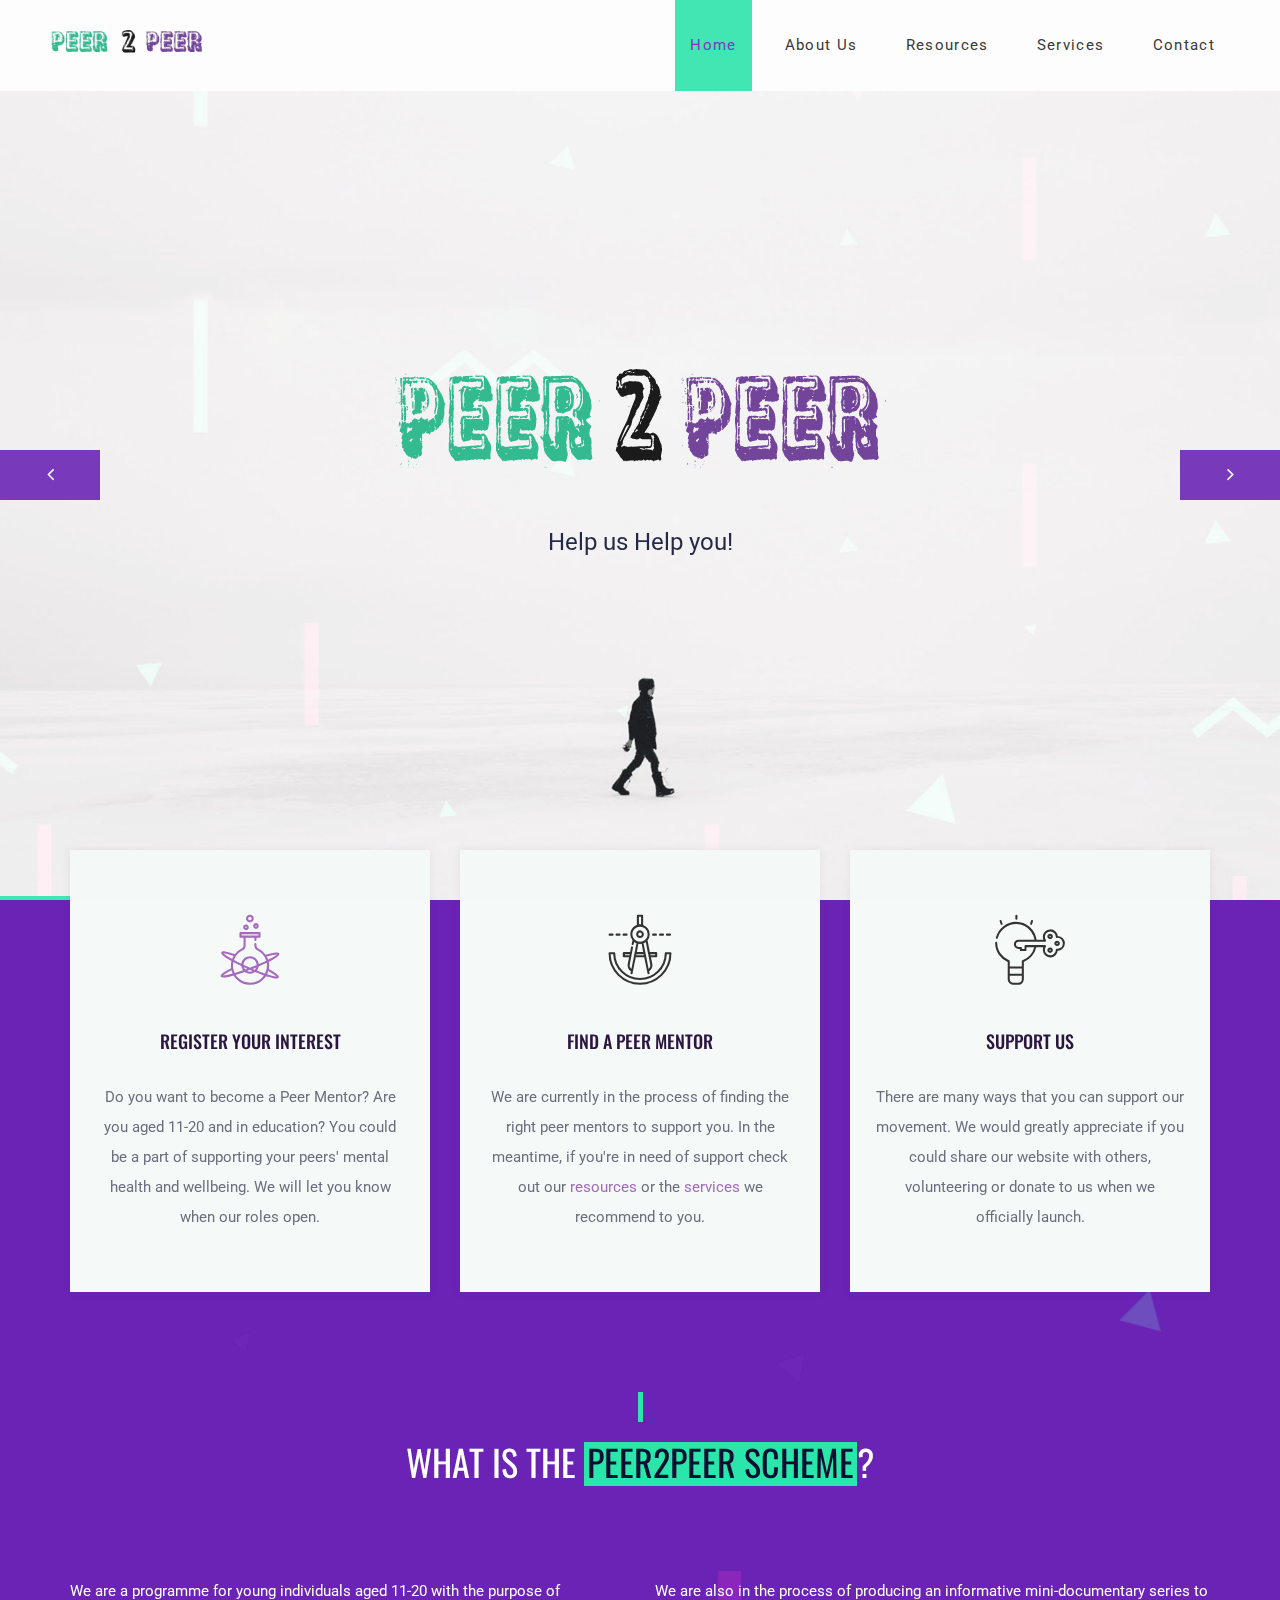
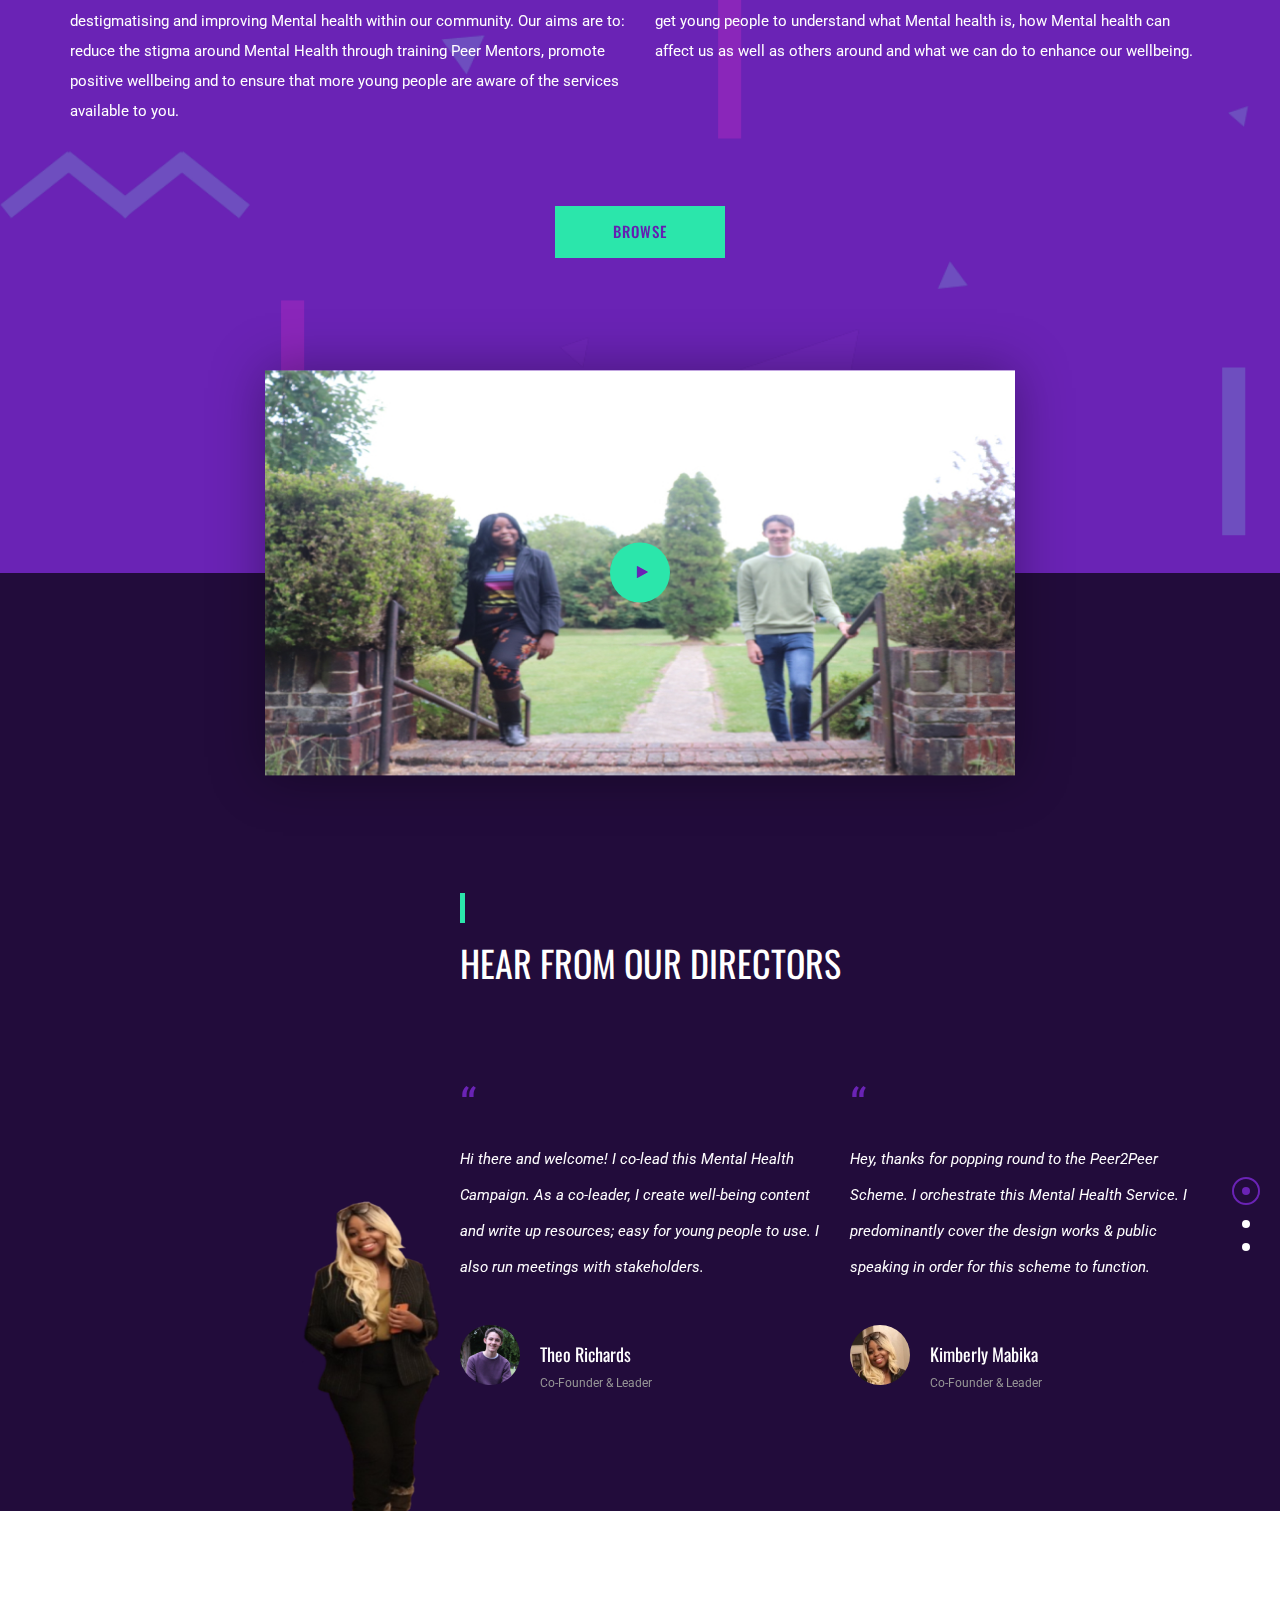
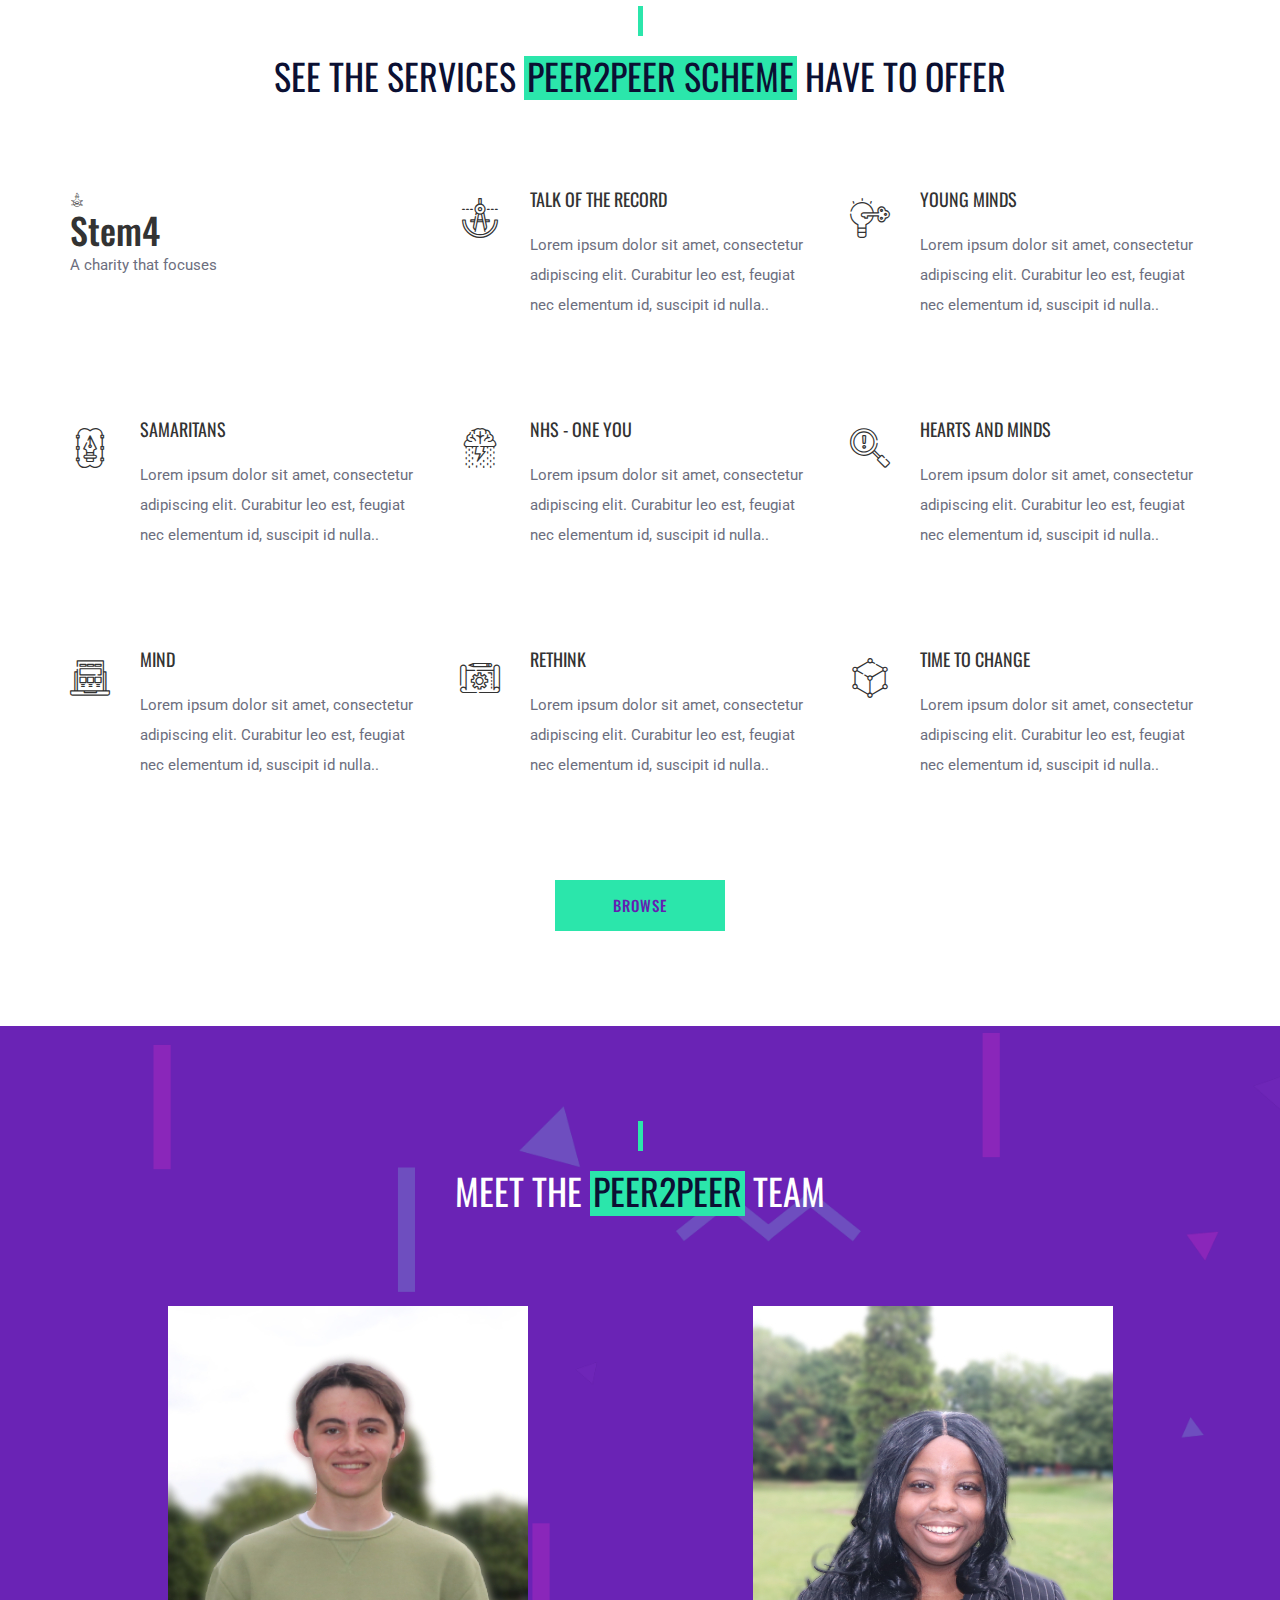
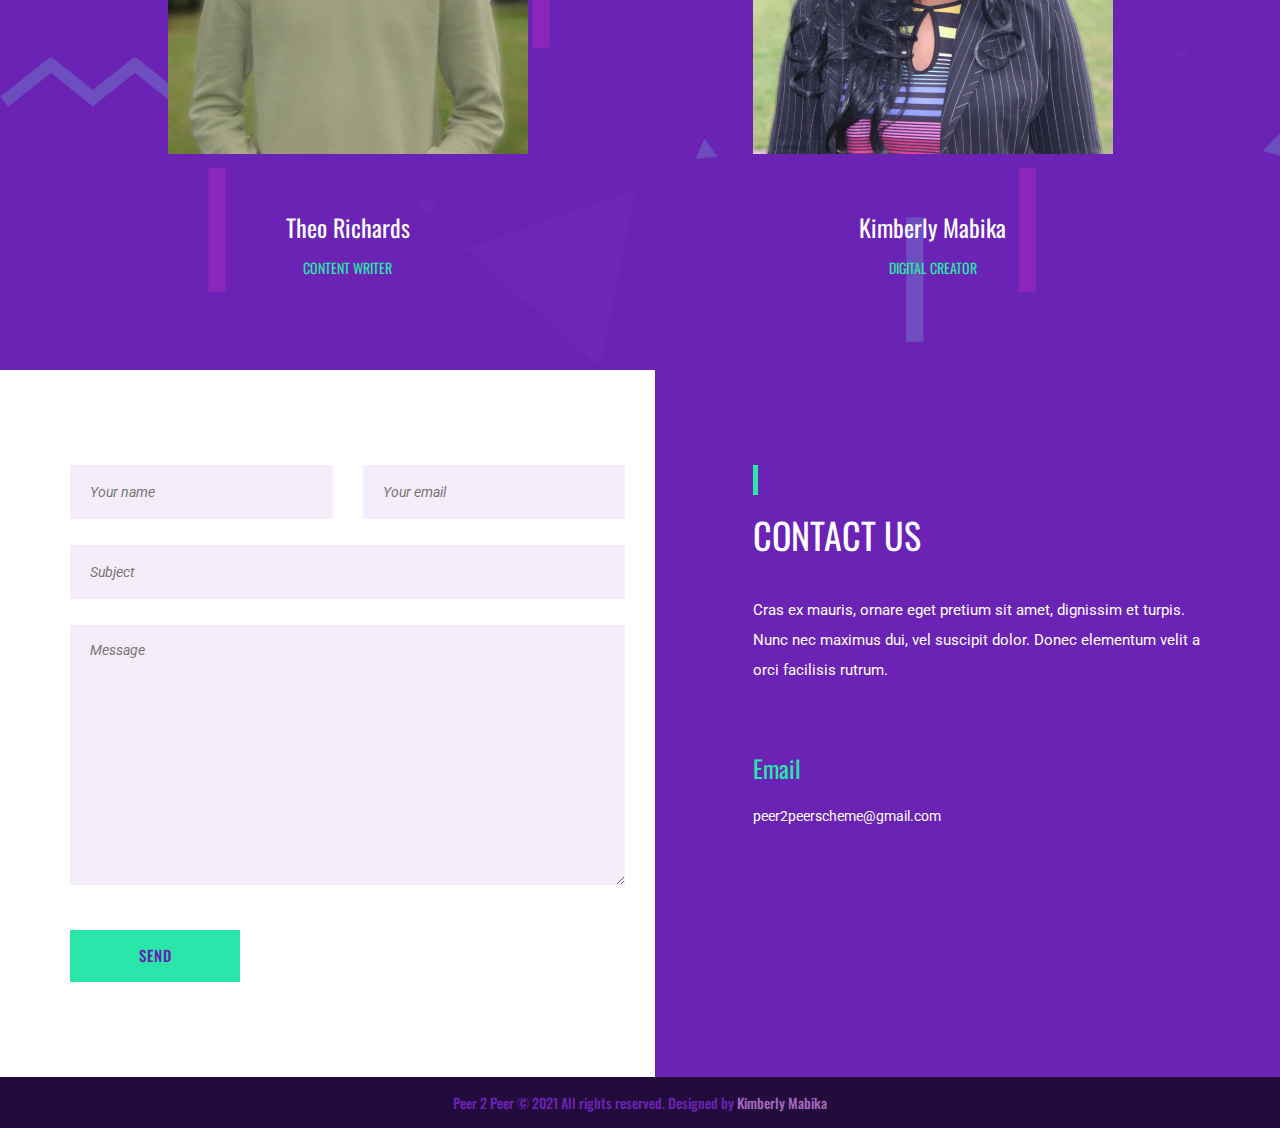
<file: index.html>
<!DOCTYPE html>
<html lang="en">
<head>
	<title>Peer2Peer Scheme</title>
	<meta charset="UTF-8">
	<meta name="description" content="Peer2Peer Scheme is a mental health campaign for young people aimed to distigmatise the stigma through providing a trained Peer Mentor.">
	<meta name="keywords" content="peer, mentor, mental health, support">
	<meta name="viewport" content="width=device-width, initial-scale=1.0">
	<link rel="shortcut icon" type="image/x-icon" href="img/favicon.ico">

	<!-- Google Fonts -->
	<link href="https://fonts.googleapis.com/css?family=Oswald:300,400,500,700|Roboto:300,400,700" rel="stylesheet">

	<!-- Stylesheets -->
	<link rel="stylesheet" href="css/bootstrap.min.css"/>
	<link rel="stylesheet" href="css/font-awesome.min.css"/>
	<link rel="stylesheet" href="css/flaticon.css"/>
	<link rel="stylesheet" href="css/magnific-popup.css"/>
	<link rel="stylesheet" href="css/owl.carousel.css"/>
	<link rel="stylesheet" href="css/style.css"/>


	<!--[if lt IE 9]>
	  <script src="https://oss.maxcdn.com/html5shiv/3.7.2/html5shiv.min.js"></script>
	  <script src="https://oss.maxcdn.com/respond/1.4.2/respond.min.js"></script>
	<![endif]-->
	<script type="text/javascript" src="https://platform-api.sharethis.com/js/sharethis.js#property=5eef788ff29ba900123dd414&product=inline-share-buttons" async="async"></script>

</head>
<body>
	<!-- Page Preloder -->
	<div id="preloder">
		<div class="loader">
			<img src="img/iconp2p.png" alt="peer2peerscheme.org">
			<h2>Loading.....</h2>
		</div>
	</div>


	<!-- Header section -->
	<header class="header-section">
		<div class="logo">
			<img src="img/logo.png" alt=""><!-- Logo -->
		</div>
		<!-- Navigation -->
		<div class="responsive"><i class="fa fa-bars"></i></div>
		<nav>
			<ul class="menu-list">
				<li class="active"><a href="index.html">Home</a></li>
				<li><a href="ComingSoon.html">About Us</a></li>
				<li><a href="ComingSoon.html">Resources</a></li>
				<li><a href="ComingSoon.html">Services</a></li>
				<li><a href="ComingSoon.html">Contact</a></li>
			</ul>
		</nav>
	</header>
	<!-- Header section end -->


	<!-- Intro Section -->
	<div class="hero-section">
		<div class="hero-content">
			<div class="hero-center">
				<img src="img/big-logo.png" alt="">
				<p>Help us Help you!</p>
			</div>
		</div>
		<!-- slider -->
		<div id="hero-slider" class="owl-carousel">
			<div class="item  hero-item" data-bg="img/01.jpg"></div>
			<div class="item  hero-item" data-bg="img/02.jpg"></div>
		</div>
	</div>
	<!-- Intro Section -->

	<!-- options section -->
	<div class="about-section">
		<div class="overlay"></div>
		<!-- card section -->
		<div class="card-section">
			<div class="container">
				<div class="row">
					<!-- single card -->
					<a href="https://peer2peerscheme.typeform.com/to/GU5WwfS6">
						<div class="col-md-4 col-sm-6">
						<div class="lab-card"  href="https://peer2peerscheme.typeform.com/to/GU5WwfS6">
						
							<div class="icon">
								<i class="flaticon-023-flask"></i>
							</div>
							<h2>Register Your Interest</h2>
							<p>Do you want to become a Peer Mentor? Are you aged 11-20 and in education? You could be a part of supporting your peers' mental health and wellbeing. We will let you know when our roles open.</p>
						              
                                                     	</a>
						</div>
					</div>
					<!-- single card -->
					<div class="col-md-4 col-sm-6">
						<div class="lab-card">
							<div class="icon">
								<i class="flaticon-011-compass"></i>
							</div>
							<h2>Find a Peer Mentor</h2>
							<p>We are currently in the process of finding the right peer mentors to support you. In the meantime, if you're in need of support check out our <a href="www.peer2peerscheme.org/resources">resources</a> or the <a href="www.peer2peerscheme.org/services">services</a> we recommend to you.</p>
						</div>
					</div>
					<!-- single card -->
					<div class="col-md-4 col-sm-12">
						<div class="lab-card">
							<div class="icon">
								<i class="flaticon-037-idea"></i>
							</div>
							<h2>Support Us</h2>
							<p>There are many ways that you can support our movement. We would greatly appreciate if you could share our website with others, volunteering or donate to us when we officially launch.</p>
						</div>
					</div>
				</div>
			</div>
		</div>
		<!-- card section end-->


		<!-- About contant -->
		<div class="about-contant">
			<div class="container">
				<div class="section-title">
					<h2>What is the <span>Peer2Peer Scheme</span>?</h2>
				</div>
				<div class="row">
					<div class="col-md-6">
						<p>We are a programme for young individuals aged 11-20 with the purpose of destigmatising and improving Mental health within our community. Our aims are to: reduce the stigma around Mental Health through training Peer Mentors, promote positive wellbeing and to ensure that more young people are aware of the services available to you. </p>
					</div>
					<div class="col-md-6">
						<p>We are also in the process of producing an informative mini-documentary series to get young people to understand what Mental health is, how Mental health can affect us as well as others around and what we can do to enhance our wellbeing.</p>
					</div>
				</div>
				<div class="text-center mt60">
					<a href="" class="site-btn">Browse</a>
				</div>
				<!-- popup video -->
				<div class="intro-video">
					<div class="row">
						<div class="col-md-8 col-md-offset-2">
							<img src="img/video.jpg" alt="">
							<a href="https://youtu.be/T3IYx_ntJRk" class="video-popup">
								<i class="fa fa-play"></i>
							</a>
						</div>
					</div>
				</div>
			</div>
		</div>
	</div>
	<!-- About section end -->


	<!-- Testimonial section -->
	<div class="testimonial-section pb100">
		<div class="test-overlay"></div>
		<div class="container">
			<div class="row">
				<div class="col-md-8 col-md-offset-4">
					<div class="section-title left">
						<h2>Hear From Our Directors</h2>
					</div>
					<div class="owl-carousel" id="testimonial-slide">
						<!-- single testimonial -->
						<div class="testimonial">
							<span>‘​‌‘​‌</span>
							<p>Hi there and welcome! I co-lead this Mental Health Campaign. As a co-leader, I create well-being content and write up resources; easy for young people to use. I also run meetings with stakeholders.</p>
							<div class="client-info">
								<div class="avatar">
									<img src="img/avatar/01.jpg" alt="">
								</div>
								<div class="client-name">
									<h2>Theo Richards</h2>
									<p>Co-Founder & Leader</p>
								</div>
							</div>
						</div>
						<!-- single testimonial -->
						<div class="testimonial">
							<span>‘​‌‘​‌</span>
							<p>Hey, thanks for popping round to the Peer2Peer Scheme. I orchestrate this Mental Health Service. I predominantly cover the design works & public speaking in order for this scheme to function.</p>
							<div class="client-info">
								<div class="avatar">
									<img src="img/avatar/02.jpg" alt="">
								</div>
								<div class="client-name">
									<h2>Kimberly Mabika</h2>
									<p>Co-Founder & Leader</p>
								</div>
							</div>
						</div>
						<!-- single testimonial -->
						<div class="testimonial">
							<span>‘​‌‘​‌</span>
							<p>We focus on helping young people to understand that they are not alone and to try to provide them with help and support that can help them work through challenging times in their daily lives. </p>
							<div class="client-info">
								<div class="avatar">
									<img src="img/avatar/01.jpg" alt="">
								</div>
								<div class="client-name">
									<h2>Theo Richards</h2>
									<p>Co-Founder & Leader</p>
								</div>
							</div>
						</div>
						<!-- single testimonial -->
						<div class="testimonial">
							<span>‘​‌‘​‌</span>
							<p>This scheme is a valuable asset as it enables young people to be involved in improving Mental Health in their community, through becoming trained Peer Mentors - raising awareness and offering support.</p>
							<div class="client-info">
								<div class="avatar">
									<img src="img/avatar/02.jpg" alt="">
								</div>
								<div class="client-name">
									<h2>Kimberly Mabika</h2>
									<p>Co-Founder & Leader</p>
								</div>
							</div>
						</div>
						<!-- single testimonial -->
						<div class="testimonial">
							<span>‘​‌‘​‌</span>
							<p>Check our Instagram @peer2peerscheme see our Mental Health content - you can find this in our resources. Also, look out for our partners, Talk Off The Record & Stem4, working to support young people.</p>
							<div class="client-info">
								<div class="avatar">
									<img src="img/avatar/01.jpg" alt="">
								</div>
								<div class="client-name">
									<h2>Theo Richards</h2>
									<p>Co-Founder & Leader</p>
								</div>
							</div>
						</div>
						<!-- single testimonial -->
						<div class="testimonial">
							<span>‘​‌‘​‌</span>
							<p>I recommend that for those interested in becoming a Peer Mentor to check out our resources so that you can understand briefly the Mental Health content that will be included in the Mentoring Scheme. </p>
							<div class="client-info">
								<div class="avatar">
									<img src="img/avatar/02.jpg" alt="">
								</div>
								<div class="client-name">
									<h2>Kimberly Mabika</h2>
									<p>Co-Founder & Leader</p>
								</div>
							</div>
						</div>
					</div>
				</div>
			</div>
		</div>
	</div>
	<!-- Testimonial section end-->


	<!-- Services section -->
	<div class="services-section spad">
		<div class="container">
			<div class="section-title dark">
				<h2>see the services <span>peer2peer scheme</span> have to offer</h2>
			</div>
			<div class="row">
				<!-- single service -->
				<div class="col-md-4 col-sm-6">
					<div class="Service">
						<div class="icon">
							<i class="flaticon-023-flask"></i>
						</div>
						<div class="service-text">
							<h2>Stem4</h2>
							<p>A charity that focuses</p>
						</div>
					</div>
				</div>
				<!-- single service -->
				<div class="col-md-4 col-sm-6">
					<div class="service">
						<div class="icon">
							<i class="flaticon-011-compass"></i>
						</div>
						<div class="service-text">
							<h2>Talk Of The Record</h2>
							<p>Lorem ipsum dolor sit amet, consectetur adipiscing elit. Curabitur leo est, feugiat nec elementum id, suscipit id nulla..</p>
						</div>
					</div>
				</div>
				<!-- single service -->
				<div class="col-md-4 col-sm-6">
					<div class="service">
						<div class="icon">
							<i class="flaticon-037-idea"></i>
						</div>
						<div class="service-text">
							<h2>Young Minds</h2>
							<p>Lorem ipsum dolor sit amet, consectetur adipiscing elit. Curabitur leo est, feugiat nec elementum id, suscipit id nulla..</p>
						</div>
					</div>
				</div>
				<!-- single service -->
				<div class="col-md-4 col-sm-6">
					<div class="service">
						<div class="icon">
							<i class="flaticon-039-vector"></i>
						</div>
						<div class="service-text">
							<h2>Samaritans</h2>
							<p>Lorem ipsum dolor sit amet, consectetur adipiscing elit. Curabitur leo est, feugiat nec elementum id, suscipit id nulla..</p>
						</div>
					</div>
				</div>
				<!-- single service -->
				<div class="col-md-4 col-sm-6">
					<div class="service">
						<div class="icon">
							<i class="flaticon-036-brainstorming"></i>
						</div>
						<div class="service-text">
							<h2>NHS - One You</h2>
							<p>Lorem ipsum dolor sit amet, consectetur adipiscing elit. Curabitur leo est, feugiat nec elementum id, suscipit id nulla..</p>
						</div>
					</div>
				</div>
				<!-- single service -->
				<div class="col-md-4 col-sm-6">
					<div class="service">
						<div class="icon">
							<i class="flaticon-026-search"></i>
						</div>
						<div class="service-text">
							<h2>Hearts and Minds</h2>
							<p>Lorem ipsum dolor sit amet, consectetur adipiscing elit. Curabitur leo est, feugiat nec elementum id, suscipit id nulla..</p>
						</div>
					</div>
				</div>
				<!-- single service -->
				<div class="col-md-4 col-sm-6">
					<div class="service">
						<div class="icon">
							<i class="flaticon-018-laptop-1"></i>
						</div>
						<div class="service-text">
							<h2>Mind</h2>
							<p>Lorem ipsum dolor sit amet, consectetur adipiscing elit. Curabitur leo est, feugiat nec elementum id, suscipit id nulla..</p>
						</div>
					</div>
				</div>
				<!-- single service -->
				<div class="col-md-4 col-sm-6">
					<div class="service">
						<div class="icon">
							<i class="flaticon-043-sketch"></i>
						</div>
						<div class="service-text">
							<h2>Rethink</h2>
							<p>Lorem ipsum dolor sit amet, consectetur adipiscing elit. Curabitur leo est, feugiat nec elementum id, suscipit id nulla..</p>
						</div>
					</div>
				</div>
				<!-- single service -->
				<div class="col-md-4 col-sm-6">
					<div class="service">
						<div class="icon">
							<i class="flaticon-012-cube"></i>
						</div>
						<div class="service-text">
							<h2>Time To Change</h2>
							<p>Lorem ipsum dolor sit amet, consectetur adipiscing elit. Curabitur leo est, feugiat nec elementum id, suscipit id nulla..</p>
						</div>
					</div>
				</div>
			</div>
			<div class="text-center">
				<a href="" class="site-btn">Browse</a>
			</div>
		</div>
	</div>
	<!-- services section end -->


	<!-- Team Section -->
	<div class="team-section spad">
		<div class="overlay"></div>
		<div class="container">
			<div class="section-title">
				<h2>Meet the <span>Peer2Peer</span> team</h2>
			</div>
			<div class="row">
				<!-- single member -->
				<div class="col-sm-6">
					<div class="member">
						<img src="img/team/1.jpg" alt="">
						<h2>Theo Richards</h2>
						<h3>Content Writer</h3>
					</div>
				</div>
				<!-- single member -->
				<div class="col-sm-6">
					<div class="member">
						<img src="img/team/2.jpg" alt="">
						<h2>Kimberly Mabika</h2>
						<h3>Digital Creator</h3>
					
				
					</div>
				</div>
			</div>
		</div>
	</div>
	<!-- Team Section end-->



	<!-- Contact section -->
	<div class="contact-section spad fix">
		<div class="container">
			<div class="row">
				<!-- contact info -->
				<div class="col-md-5 col-md-offset-1 contact-info col-push">
					<div class="section-title left">
						<h2>Contact us</h2>
					</div>
					<p>Cras ex mauris, ornare eget pretium sit amet, dignissim et turpis. Nunc nec maximus dui, vel suscipit dolor. Donec elementum velit a orci facilisis rutrum. </p>
					<h3 class="mt60">Email</h3>
					<p class="con-item">peer2peerscheme@gmail.com</p>
				</div>
				<!-- contact form -->
				<div class="col-md-6 col-pull">
					<form class="form-class" id="con_form">
						<div class="row">
							<div class="col-sm-6">
								<input type="text" name="name" placeholder="Your name">
							</div>
							<div class="col-sm-6">
								<input type="text" name="email" placeholder="Your email">
							</div>
							<div class="col-sm-12">
								<input type="text" name="subject" placeholder="Subject">
								<textarea name="message" placeholder="Message"></textarea>
								<button class="site-btn">send</button>
							</div>
						</div>
					</form>
				</div>
			</div>
		</div>
	</div>
	<!-- Contact section end-->


	<!-- Footer section -->
	<footer class="footer-section">
		<h2>Peer 2 Peer © 2021 All rights reserved. Designed by <a href="https://peer2peerscheme.com" target="_blank">Kimberly Mabika</a></h2>
	</footer>
	<!-- Footer section end -->




	<!--====== Javascripts & Jquery ======-->
	<script src="js/jquery-2.1.4.min.js"></script>
	<script src="js/bootstrap.min.js"></script>
	<script src="js/magnific-popup.min.js"></script>
	<script src="js/owl.carousel.min.js"></script>
	<script src="js/circle-progress.min.js"></script>
	<script src="js/main.js"></script>
</body>
</html>
</file>
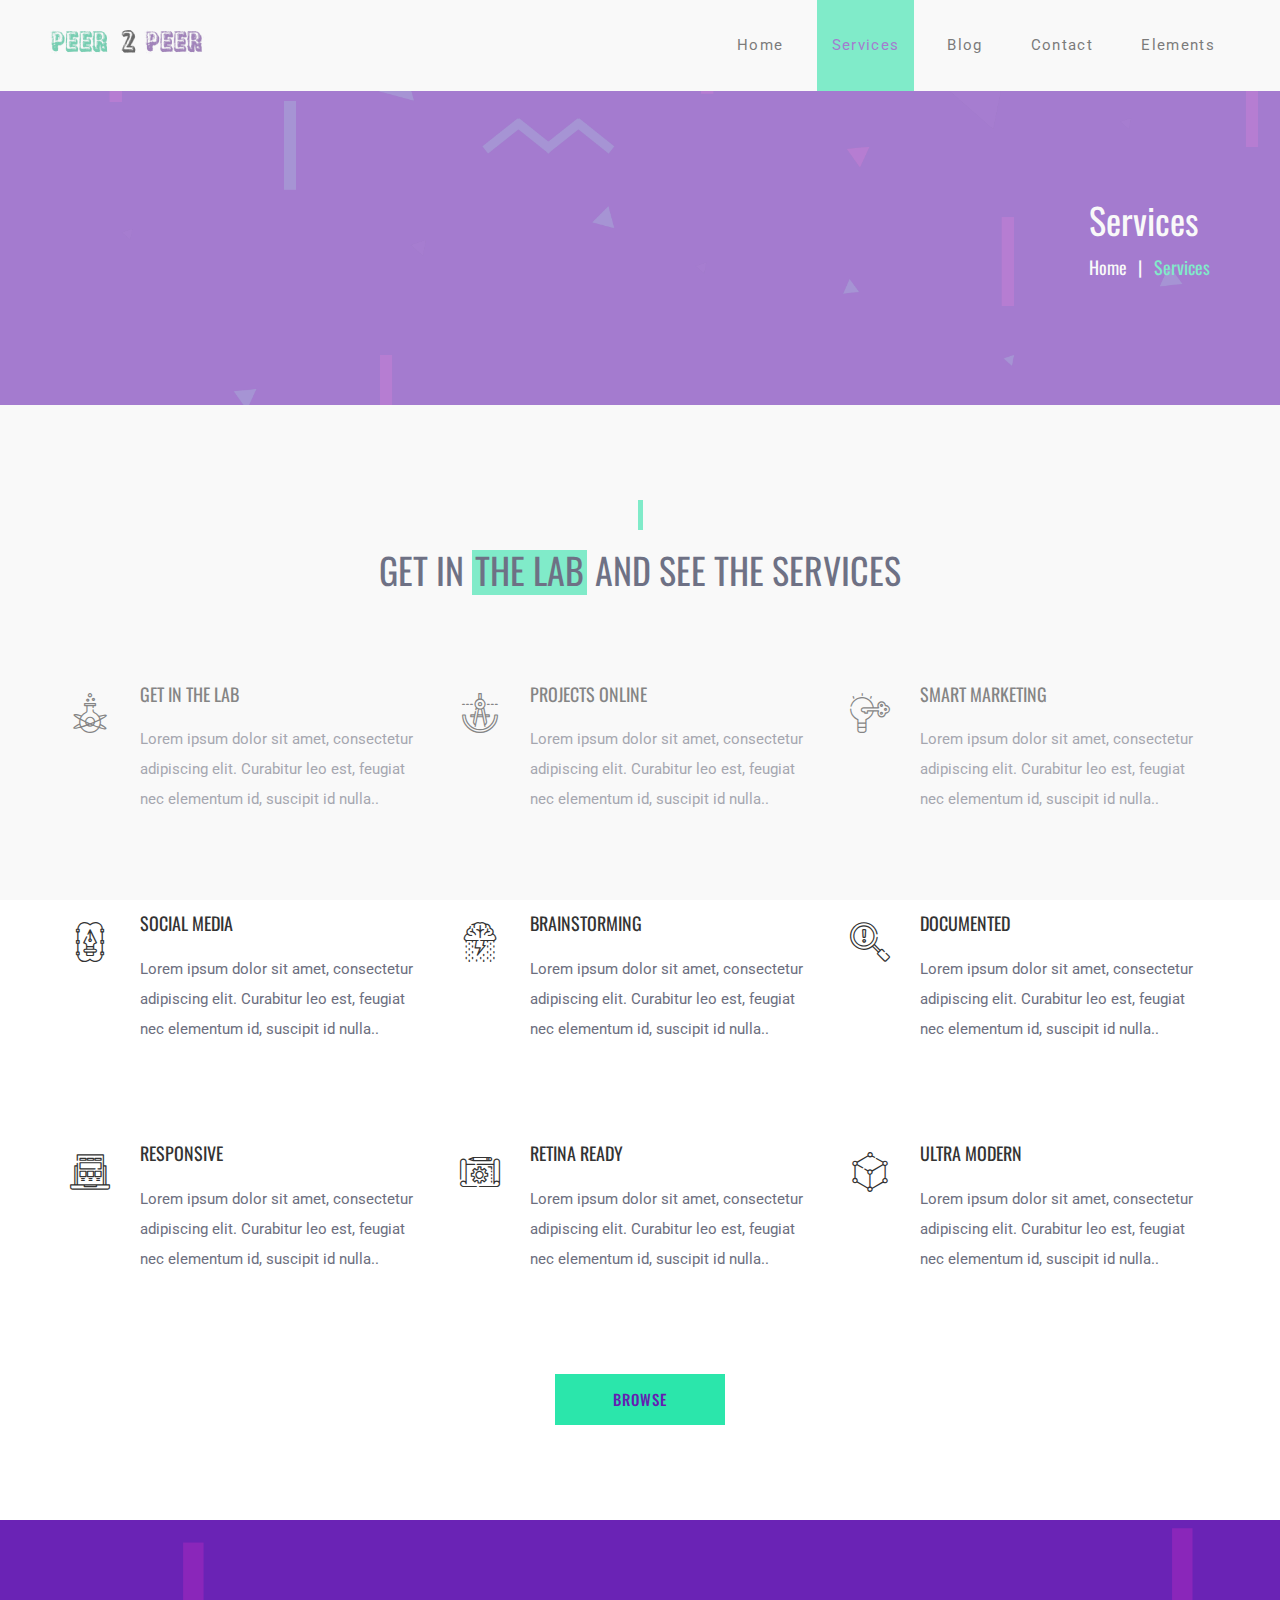
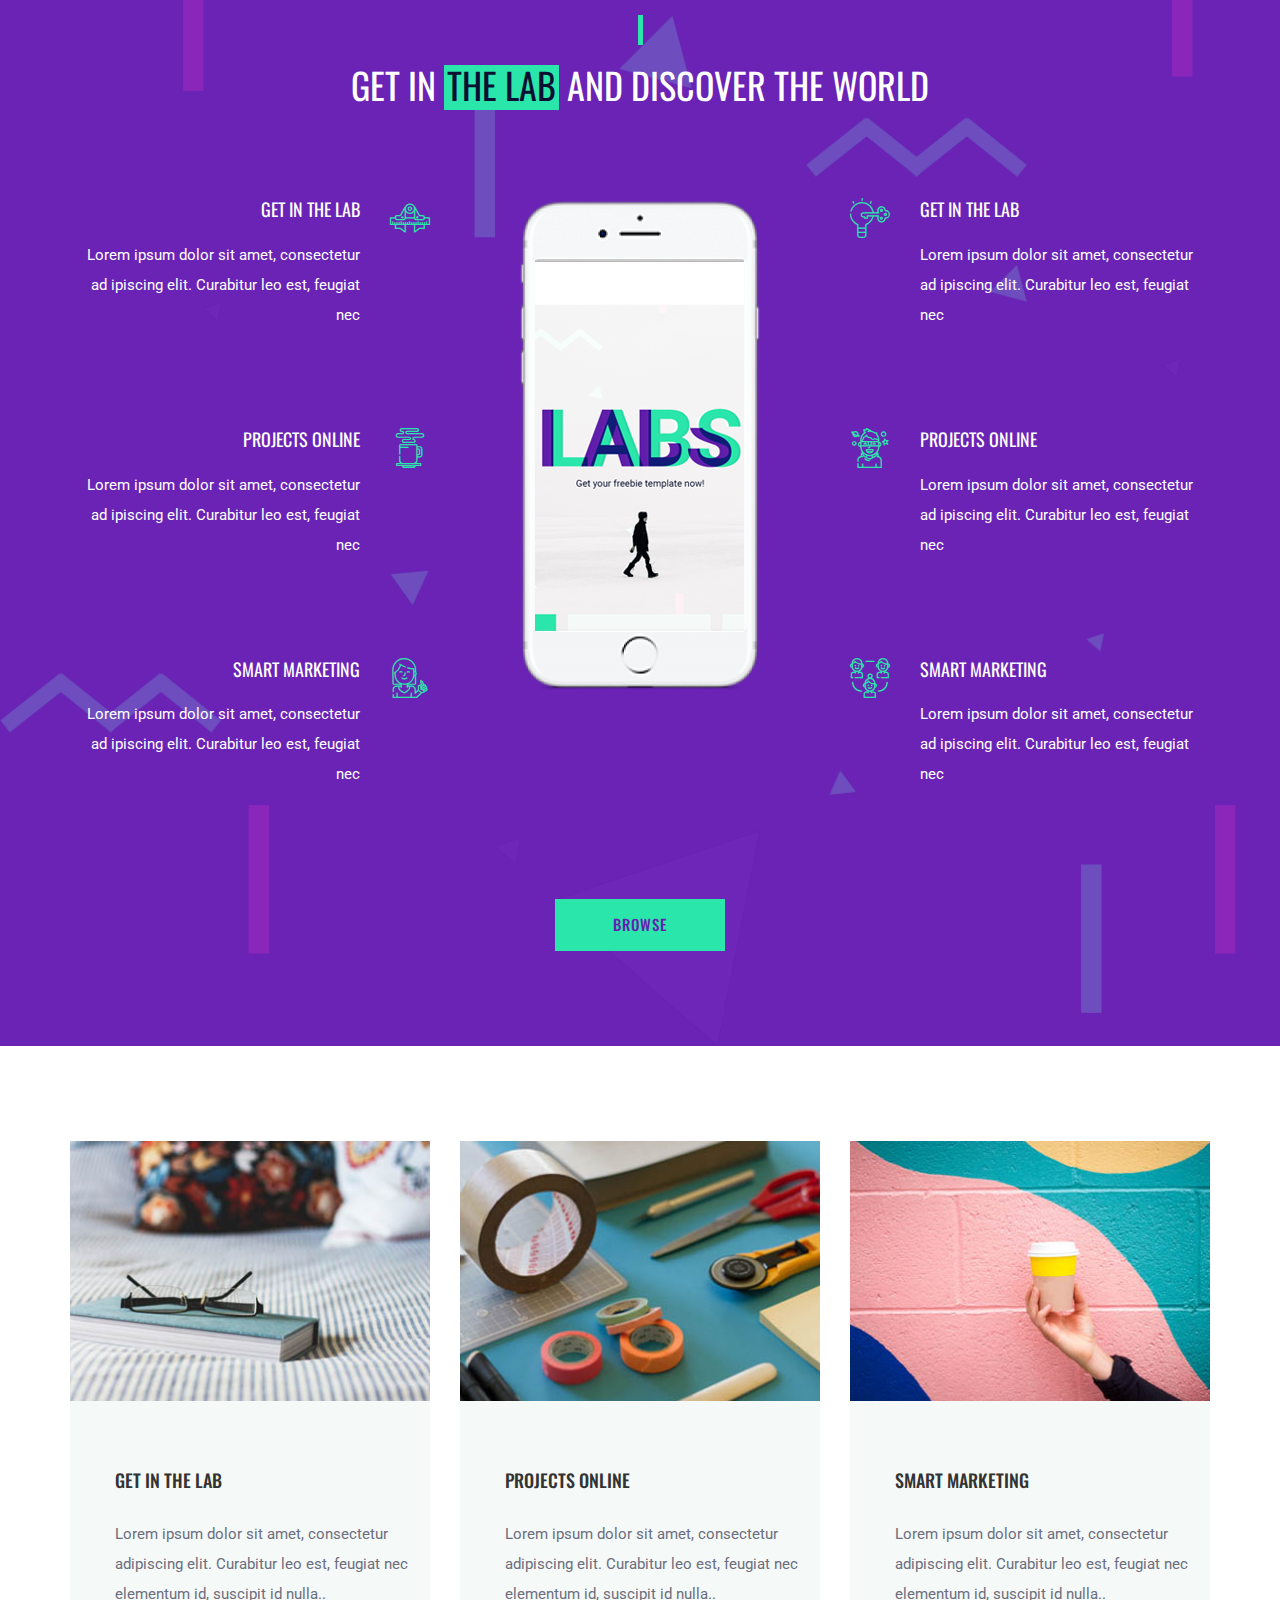
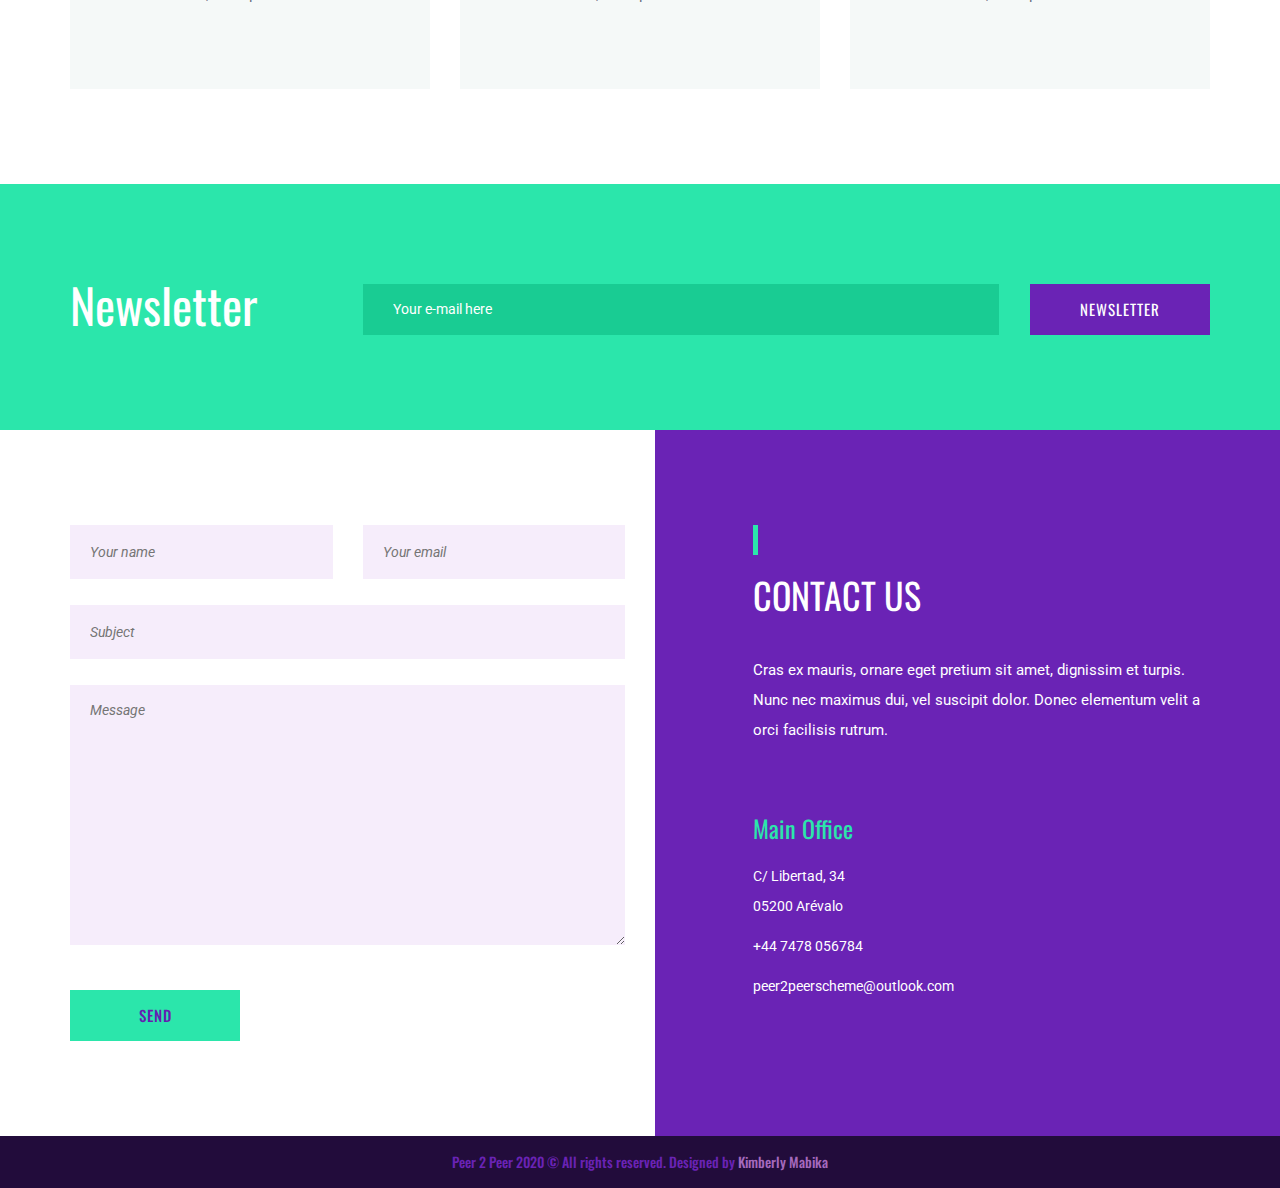
<file: aboutus.html>
<!DOCTYPE html>
<html lang="en">
<head>
	<title>Peer2Peer Scheme</title>
	<meta charset="UTF-8">
	<meta name="description" content="Peer2Peer Scheme">
	<meta name="keywords" content="lab, onepage, creative, html">
	<meta name="viewport" content="width=device-width, initial-scale=1.0">
	<!-- Favicon -->
	<link href="img/favicon.ico" rel="shortcut icon"/>

	<!-- Google Fonts -->
	<link href="https://fonts.googleapis.com/css?family=Oswald:300,400,500,700|Roboto:300,400,700" rel="stylesheet">

	<!-- Stylesheets -->
	<link rel="stylesheet" href="css/bootstrap.min.css"/>
	<link rel="stylesheet" href="css/font-awesome.min.css"/>
	<link rel="stylesheet" href="css/flaticon.css"/>
	<link rel="stylesheet" href="css/owl.carousel.css"/>
	<link rel="stylesheet" href="css/style.css"/>


	<!--[if lt IE 9]>
	  <script src="https://oss.maxcdn.com/html5shiv/3.7.2/html5shiv.min.js"></script>
	  <script src="https://oss.maxcdn.com/respond/1.4.2/respond.min.js"></script>
	<![endif]-->

</head>
<body>
	<!-- Page Preloder -->
	<div id="preloder">
		<div class="loader">
			<img src="img/iconp2p.png" alt="peer2peerscheme.org">
			<h2>Loading.....</h2>
		</div>
	</div>


	<!-- Header section -->
	<header class="header-section">
		<div class="logo">
			<img src="img/logo.png" alt=""><!-- Logo -->
		</div>
		<!-- Navigation -->
		<div class="responsive"><i class="fa fa-bars"></i></div>
		<nav>
			<ul class="menu-list">
				<li><a href="index.html">Home</a></li>
				<li class="active"><a href="services.html">Services</a></li>
				<li><a href="blog.html">Blog</a></li>
				<li><a href="contact.html">Contact</a></li>
				<li><a href="elements.html">Elements</a></li>
			</ul>
		</nav>
	</header>
	<!-- Header section end -->


	<!-- Page header -->
	<div class="page-top-section">
		<div class="overlay"></div>
		<div class="container text-right">
			<div class="page-info">
				<h2>Services</h2>
				<div class="page-links">
					<a href="#">Home</a>
					<span>Services</span>
				</div>
			</div>
		</div>
	</div>
	<!-- Page header end-->


	<!-- services section -->
	<div class="services-section spad">
		<div class="container">
			<div class="section-title dark">
				<h2>Get in <span>the Lab</span> and see the services</h2>
			</div>
			<div class="row">
				<!-- single service -->
				<div class="col-md-4 col-sm-6">
					<div class="service">
						<div class="icon">
							<i class="flaticon-023-flask"></i>
						</div>
						<div class="service-text">
							<h2>Get in the lab</h2>
							<p>Lorem ipsum dolor sit amet, consectetur adipiscing elit. Curabitur leo est, feugiat nec elementum id, suscipit id nulla..</p>
						</div>
					</div>
				</div>
				<!-- single service -->
				<div class="col-md-4 col-sm-6">
					<div class="service">
						<div class="icon">
							<i class="flaticon-011-compass"></i>
						</div>
						<div class="service-text">
							<h2>Projects online</h2>
							<p>Lorem ipsum dolor sit amet, consectetur adipiscing elit. Curabitur leo est, feugiat nec elementum id, suscipit id nulla..</p>
						</div>
					</div>
				</div>
				<!-- single service -->
				<div class="col-md-4 col-sm-6">
					<div class="service">
						<div class="icon">
							<i class="flaticon-037-idea"></i>
						</div>
						<div class="service-text">
							<h2>SMART MARKETING</h2>
							<p>Lorem ipsum dolor sit amet, consectetur adipiscing elit. Curabitur leo est, feugiat nec elementum id, suscipit id nulla..</p>
						</div>
					</div>
				</div>
				<!-- single service -->
				<div class="col-md-4 col-sm-6">
					<div class="service">
						<div class="icon">
							<i class="flaticon-039-vector"></i>
						</div>
						<div class="service-text">
							<h2>Social Media</h2>
							<p>Lorem ipsum dolor sit amet, consectetur adipiscing elit. Curabitur leo est, feugiat nec elementum id, suscipit id nulla..</p>
						</div>
					</div>
				</div>
				<!-- single service -->
				<div class="col-md-4 col-sm-6">
					<div class="service">
						<div class="icon">
							<i class="flaticon-036-brainstorming"></i>
						</div>
						<div class="service-text">
							<h2>Brainstorming</h2>
							<p>Lorem ipsum dolor sit amet, consectetur adipiscing elit. Curabitur leo est, feugiat nec elementum id, suscipit id nulla..</p>
						</div>
					</div>
				</div>
				<!-- single service -->
				<div class="col-md-4 col-sm-6">
					<div class="service">
						<div class="icon">
							<i class="flaticon-026-search"></i>
						</div>
						<div class="service-text">
							<h2>Documented</h2>
							<p>Lorem ipsum dolor sit amet, consectetur adipiscing elit. Curabitur leo est, feugiat nec elementum id, suscipit id nulla..</p>
						</div>
					</div>
				</div>
				<!-- single service -->
				<div class="col-md-4 col-sm-6">
					<div class="service">
						<div class="icon">
							<i class="flaticon-018-laptop-1"></i>
						</div>
						<div class="service-text">
							<h2>Responsive</h2>
							<p>Lorem ipsum dolor sit amet, consectetur adipiscing elit. Curabitur leo est, feugiat nec elementum id, suscipit id nulla..</p>
						</div>
					</div>
				</div>
				<!-- single service -->
				<div class="col-md-4 col-sm-6">
					<div class="service">
						<div class="icon">
							<i class="flaticon-043-sketch"></i>
						</div>
						<div class="service-text">
							<h2>Retina ready</h2>
							<p>Lorem ipsum dolor sit amet, consectetur adipiscing elit. Curabitur leo est, feugiat nec elementum id, suscipit id nulla..</p>
						</div>
					</div>
				</div>
				<!-- single service -->
				<div class="col-md-4 col-sm-6">
					<div class="service">
						<div class="icon">
							<i class="flaticon-012-cube"></i>
						</div>
						<div class="service-text">
							<h2>Ultra modern</h2>
							<p>Lorem ipsum dolor sit amet, consectetur adipiscing elit. Curabitur leo est, feugiat nec elementum id, suscipit id nulla..</p>
						</div>
					</div>
				</div>
			</div>
			<div class="text-center">
				<a href="" class="site-btn">Browse</a>
			</div>
		</div>
	</div>
	<!-- services section end -->


	<!-- features section -->
	<div class="team-section spad">
		<div class="overlay"></div>
		<div class="container">
			<div class="section-title">
				<h2>Get in <span>the Lab</span> and  discover the world</h2>
			</div>
			<div class="row">
				<!-- feature item -->
				<div class="col-md-4 col-sm-4 features">
					<div class="icon-box light left">
						<div class="service-text">
							<h2>Get in the lab</h2>
							<p>Lorem ipsum dolor sit amet, consectetur ad ipiscing elit. Curabitur leo est, feugiat nec</p>
						</div>
						<div class="icon">
							<i class="flaticon-002-caliper"></i>
						</div>
					</div>
					<!-- feature item -->
					<div class="icon-box light left">
						<div class="service-text">
							<h2>Projects online</h2>
							<p>Lorem ipsum dolor sit amet, consectetur ad ipiscing elit. Curabitur leo est, feugiat nec</p>
						</div>
						<div class="icon">
							<i class="flaticon-019-coffee-cup"></i>
						</div>
					</div>
					<!-- feature item -->
					<div class="icon-box light left">
						<div class="service-text">
							<h2>SMART MARKETING</h2>
							<p>Lorem ipsum dolor sit amet, consectetur ad ipiscing elit. Curabitur leo est, feugiat nec</p>
						</div>
						<div class="icon">
							<i class="flaticon-020-creativity"></i>
						</div>
					</div>
				</div>
				<!-- Devices -->
				<div class="col-md-4 col-sm-4 devices">
					<div class="text-center">
						<img src="img/device.png" alt="">
					</div>
				</div>
				<!-- feature item -->
				<div class="col-md-4 col-sm-4 features">
					<div class="icon-box light">
						<div class="icon">
							<i class="flaticon-037-idea"></i>
						</div>
						<div class="service-text">
							<h2>Get in the lab</h2>
							<p>Lorem ipsum dolor sit amet, consectetur ad ipiscing elit. Curabitur leo est, feugiat nec</p>
						</div>
					</div>
					<!-- feature item -->
					<div class="icon-box light">
						<div class="icon">
							<i class="flaticon-025-imagination"></i>
						</div>
						<div class="service-text">
							<h2>Projects online</h2>
							<p>Lorem ipsum dolor sit amet, consectetur ad ipiscing elit. Curabitur leo est, feugiat nec</p>
						</div>
					</div>
					<!-- feature item -->
					<div class="icon-box light">
						<div class="icon">
							<i class="flaticon-008-team"></i>
						</div>
						<div class="service-text">
							<h2>SMART MARKETING</h2>
							<p>Lorem ipsum dolor sit amet, consectetur ad ipiscing elit. Curabitur leo est, feugiat nec</p>
						</div>
					</div>
				</div>
			</div>
			<div class="text-center mt100">
				<a href="" class="site-btn">Browse</a>
			</div>
		</div>
	</div>
	<!-- features section end-->


	<!-- services card section-->
	<div class="services-card-section spad">
		<div class="container">
			<div class="row">
				<!-- Single Card -->
				<div class="col-md-4 col-sm-6">
					<div class="sv-card">
						<div class="card-img">
							<img src="img/card-1.jpg" alt="">
						</div>
						<div class="card-text">
							<h2>Get in the lab</h2>
							<p>Lorem ipsum dolor sit amet, consectetur adipiscing elit. Curabitur leo est, feugiat nec elementum id, suscipit id nulla..</p>
						</div>
					</div>
				</div>
				<!-- Single Card -->
				<div class="col-md-4 col-sm-6">
					<div class="sv-card">
						<div class="card-img">
							<img src="img/card-2.jpg" alt="">
						</div>
						<div class="card-text">
							<h2>Projects online</h2>
							<p>Lorem ipsum dolor sit amet, consectetur adipiscing elit. Curabitur leo est, feugiat nec elementum id, suscipit id nulla..</p>
						</div>
					</div>
				</div>
				<!-- Single Card -->
				<div class="col-md-4 col-sm-12">
					<div class="sv-card">
						<div class="card-img">
							<img src="img/card-3.jpg" alt="">
						</div>
						<div class="card-text">
							<h2>SMART MARKETING</h2>
							<p>Lorem ipsum dolor sit amet, consectetur adipiscing elit. Curabitur leo est, feugiat nec elementum id, suscipit id nulla..</p>
						</div>
					</div>
				</div>
			</div>
		</div>
	</div>
	<!-- services card section end-->


	<!-- newsletter section -->
	<div class="newsletter-section spad">
		<div class="container">
			<div class="row">
				<div class="col-md-3">
					<h2>Newsletter</h2>
				</div>
				<div class="col-md-9">
					<!-- newsletter form -->
					<form class="nl-form">
						<input type="text" placeholder="Your e-mail here">
						<button class="site-btn btn-2">Newsletter</button>
					</form>
				</div>
			</div>
		</div>
	</div>
	<!-- newsletter section end-->


	<!-- Contact section -->
	<div class="contact-section spad fix">
		<div class="container">
			<div class="row">
				<!-- contact info -->
				<div class="col-md-5 col-md-offset-1 contact-info col-push">
					<div class="section-title left">
						<h2>Contact us</h2>
					</div>
					<p>Cras ex mauris, ornare eget pretium sit amet, dignissim et turpis. Nunc nec maximus dui, vel suscipit dolor. Donec elementum velit a orci facilisis rutrum. </p>
					<h3 class="mt60">Main Office</h3>
					<p class="con-item">C/ Libertad, 34 <br> 05200 Arévalo </p>
					<p class="con-item">+44 7478 056784 </p>
					<p class="con-item">peer2peerscheme@outlook.com</p>
				</div>
				<!-- contact form -->
				<div class="col-md-6 col-pull">
					<form class="form-class" id="con_form">
						<div class="row">
							<div class="col-sm-6">
								<input type="text" name="name" placeholder="Your name">
							</div>
							<div class="col-sm-6">
								<input type="text" name="email" placeholder="Your email">
							</div>
							<div class="col-sm-12">
								<input type="text" name="subject" placeholder="Subject">
								<textarea name="message" placeholder="Message"></textarea>
								<button class="site-btn">send</button>
							</div>
						</div>
					</form>
				</div>
			</div>
		</div>
	</div>
	<!-- Contact section end-->


	<!-- Footer section -->
	<footer class="footer-section">
		<h2>Peer 2 Peer 2020 © All rights reserved. Designed by <a href="https://peer2peerscheme.com" target="_blank">Kimberly Mabika</a></h2>
	</footer>
	<!-- Footer section end -->




	<!--====== Javascripts & Jquery ======-->
	<script src="js/jquery-2.1.4.min.js"></script>
	<script src="js/bootstrap.min.js"></script>
	<script src="js/magnific-popup.min.js"></script>
	<script src="js/owl.carousel.min.js"></script>
	<script src="js/circle-progress.min.js"></script>
	<script src="js/main.js"></script>
</body>
</html>
</file>
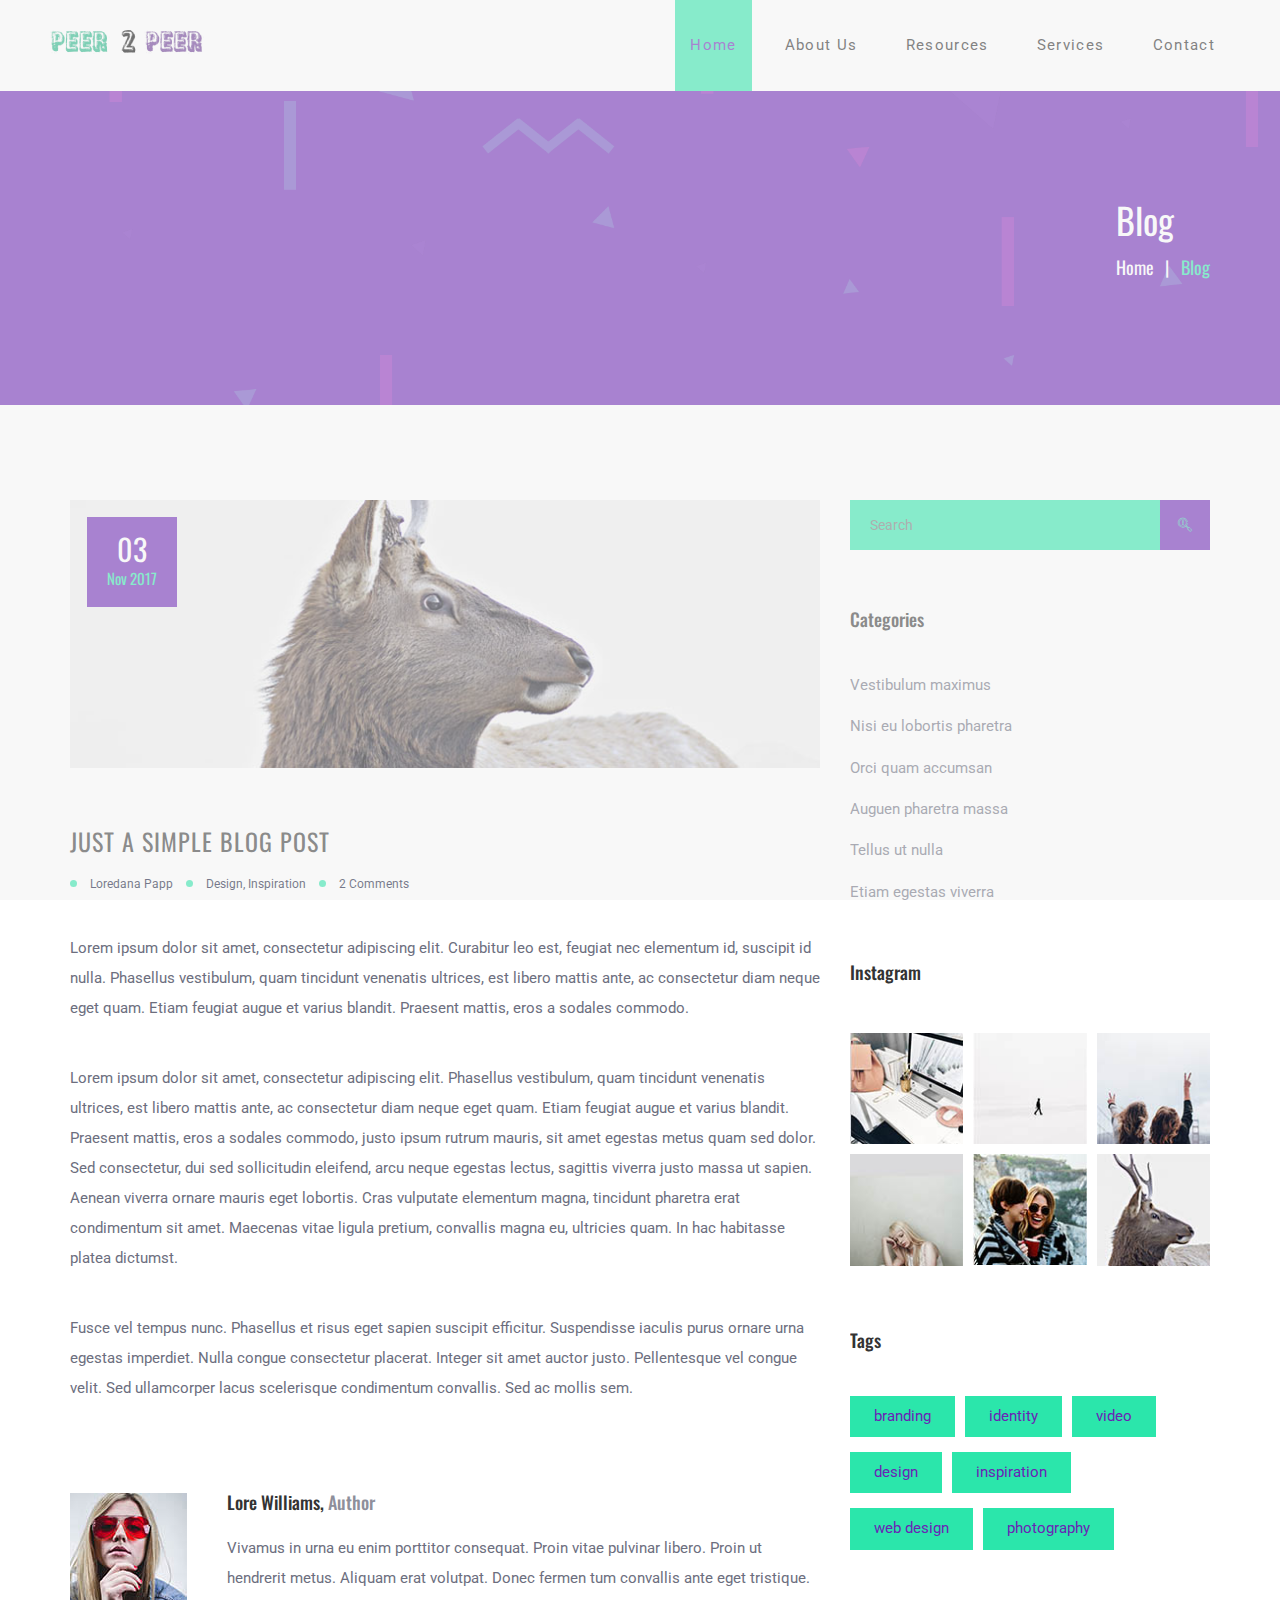
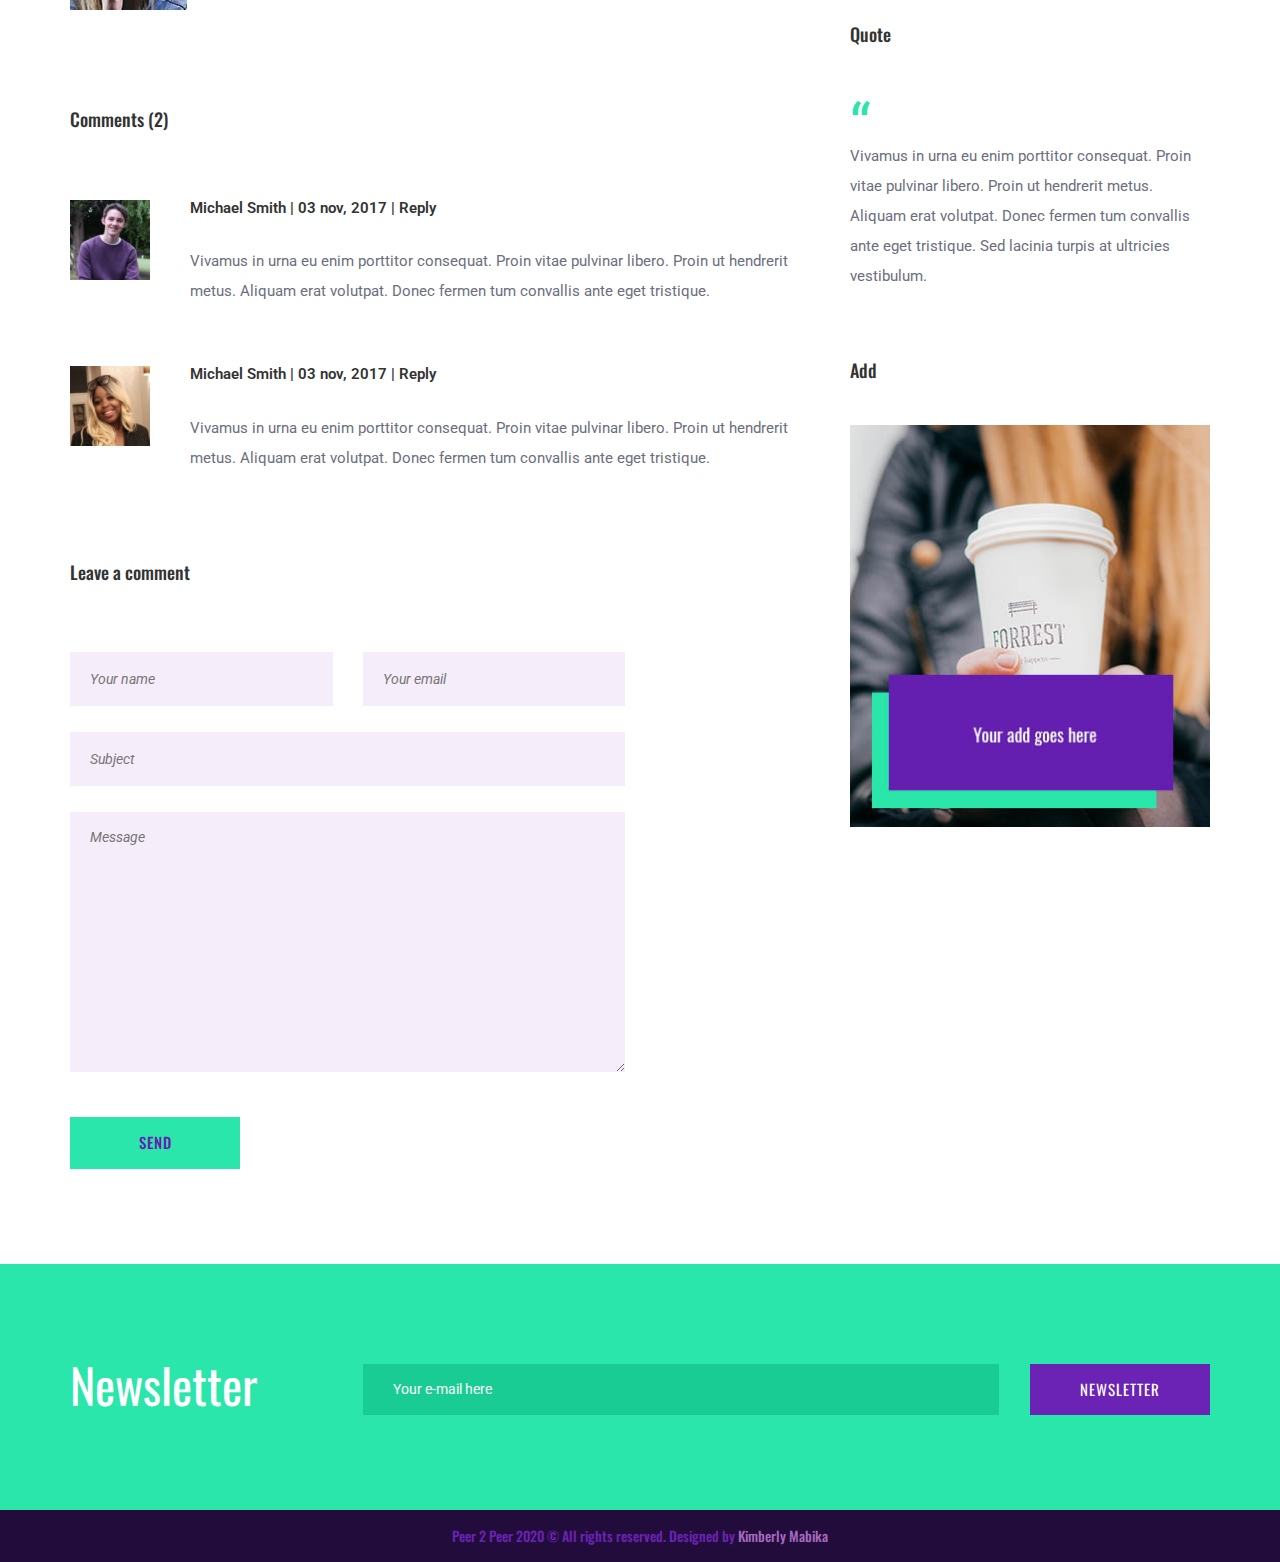
<file: Anxiety.html>
<!DOCTYPE html>
<html lang="en">
<head>
	<title>Peer2Peer Scheme</title>
	<meta charset="UTF-8">
	<meta name="description" content="Peer2Peer Scheme">
	<meta name="keywords" content="lab, onepage, creative, html">
	<meta name="viewport" content="width=device-width, initial-scale=1.0">
	<!-- Favicon -->
	<link href="img/favicon.ico" rel="shortcut icon"/>

	<!-- Google Fonts -->
	<link href="https://fonts.googleapis.com/css?family=Oswald:300,400,500,700|Roboto:300,400,600" rel="stylesheet">

	<!-- Stylesheets -->
	<link rel="stylesheet" href="css/bootstrap.min.css"/>
	<link rel="stylesheet" href="css/font-awesome.min.css"/>
	<link rel="stylesheet" href="css/flaticon.css"/>
	<link rel="stylesheet" href="css/owl.carousel.css"/>
	<link rel="stylesheet" href="css/style.css"/>


	<!--[if lt IE 9]>
	  <script src="https://oss.maxcdn.com/html5shiv/3.7.2/html5shiv.min.js"></script>
	  <script src="https://oss.maxcdn.com/respond/1.4.2/respond.min.js"></script>
	<![endif]-->

</head>
<body>
	<!-- Page Preloder -->
	<div id="preloder">
		<div class="loader">
			<img src="img/logo.png" alt="">
			<h2>Loading.....</h2>
		</div>
	</div>


	<!-- Header section -->
	<header class="header-section">
		<div class="logo">
			<img src="img/logo.png" alt=""><!-- Logo -->
		</div>
		<!-- Navigation -->
		<div class="responsive"><i class="fa fa-bars"></i></div>
		<nav>
			<ul class="menu-list">
				<li class="active"><a href="index.html">Home</a></li>
				<li><a href="services.html">About Us</a></li>
				<li><a href="resources.html">Resources</a></li>
				<li><a href="elements.html">Services</a></li>
				<li><a href="contact.html">Contact</a></li>
			</ul>
		</nav>
	</header>
	<!-- Header section end -->


	<!-- Page header -->
	<div class="page-top-section">
		<div class="overlay"></div>
		<div class="container text-right">
			<div class="page-info">
				<h2>Blog</h2>
				<div class="page-links">
					<a href="#">Home</a>
					<span>Blog</span>
				</div>
			</div>
		</div>
	</div>
	<!-- Page header end-->


	<!-- page section -->
	<div class="page-section spad">
		<div class="container">
			<div class="row">
				<div class="col-md-8 col-sm-7 blog-posts">
					<!-- Single Post -->
					<div class="single-post">
						<div class="post-thumbnail">
							<img src="img/blog/blog-1.jpg" alt="">
							<div class="post-date">
								<h2>03</h2>
								<h3>Nov 2017</h3>
							</div>
						</div>
						<div class="post-content">
							<h2 class="post-title">Just a simple blog post</h2>
							<div class="post-meta">
								<a href="">Loredana Papp</a>
								<a href="">Design, Inspiration</a>
								<a href="">2 Comments</a>
							</div>
							<p>Lorem ipsum dolor sit amet, consectetur adipiscing elit. Curabitur leo est, feugiat nec elementum id, suscipit id nulla. Phasellus vestibulum, quam tincidunt venenatis ultrices, est libero mattis ante, ac consectetur diam neque eget quam. Etiam feugiat augue et varius blandit. Praesent mattis, eros a sodales commodo.</p>
							<p>Lorem ipsum dolor sit amet, consectetur adipiscing elit. Phasellus vestibulum, quam tincidunt venenatis ultrices, est libero mattis ante, ac consectetur diam neque eget quam. Etiam feugiat augue et varius blandit. Praesent mattis, eros a sodales commodo, justo ipsum rutrum mauris, sit amet egestas metus quam sed dolor. Sed consectetur, dui sed sollicitudin eleifend, arcu neque egestas lectus, sagittis viverra justo massa ut sapien. Aenean viverra ornare mauris eget lobortis. Cras vulputate elementum magna, tincidunt pharetra erat condimentum sit amet. Maecenas vitae ligula pretium, convallis magna eu, ultricies quam. In hac habitasse platea dictumst. </p>
							<p>Fusce vel tempus nunc. Phasellus et risus eget sapien suscipit efficitur. Suspendisse iaculis purus ornare urna egestas imperdiet. Nulla congue consectetur placerat. Integer sit amet auctor justo. Pellentesque vel congue velit. Sed ullamcorper lacus scelerisque condimentum convallis. Sed ac mollis sem. </p>
						</div>
						<!-- Post Author -->
						<div class="author">
							<div class="avatar">
								<img src="img/avatar/03.jpg" alt="">
							</div>
							<div class="author-info">
								<h2>Lore Williams, <span>Author</span></h2>
								<p>Vivamus in urna eu enim porttitor consequat. Proin vitae pulvinar libero. Proin ut hendrerit metus. Aliquam erat volutpat. Donec fermen tum convallis ante eget tristique. </p>
							</div>
						</div>
						<!-- Post Comments -->
						<div class="comments">
							<h2>Comments (2)</h2>
							<ul class="comment-list">
								<li>
									<div class="avatar">
										<img src="img/avatar/01.jpg" alt="">
									</div>
									<div class="commetn-text">
										<h3>Michael Smith | 03 nov, 2017 | Reply</h3>
										<p>Vivamus in urna eu enim porttitor consequat. Proin vitae pulvinar libero. Proin ut hendrerit metus. Aliquam erat volutpat. Donec fermen tum convallis ante eget tristique. </p>
									</div>
								</li>
								<li>
									<div class="avatar">
										<img src="img/avatar/02.jpg" alt="">
									</div>
									<div class="commetn-text">
										<h3>Michael Smith | 03 nov, 2017 | Reply</h3>
										<p>Vivamus in urna eu enim porttitor consequat. Proin vitae pulvinar libero. Proin ut hendrerit metus. Aliquam erat volutpat. Donec fermen tum convallis ante eget tristique. </p>
									</div>
								</li>
							</ul>
						</div>
						<!-- Commert Form -->
						<div class="row">
							<div class="col-md-9 comment-from">
								<h2>Leave a comment</h2>
								<form class="form-class">
									<div class="row">
										<div class="col-sm-6">
											<input type="text" name="name" placeholder="Your name">
										</div>
										<div class="col-sm-6">
											<input type="text" name="email" placeholder="Your email">
										</div>
										<div class="col-sm-12">
											<input type="text" name="subject" placeholder="Subject">
											<textarea name="message" placeholder="Message"></textarea>
											<button class="site-btn">send</button>
										</div>
									</div>
								</form>
							</div>
						</div>
					</div>
				</div>
				<!-- Sidebar area -->
				<div class="col-md-4 col-sm-5 sidebar">
					<!-- Single widget -->
					<div class="widget-item">
						<form action="#" class="search-form">
							<input type="text" placeholder="Search">
							<button class="search-btn"><i class="flaticon-026-search"></i></button>
						</form>
					</div>
					<!-- Single widget -->
					<div class="widget-item">
						<h2 class="widget-title">Categories</h2>
						<ul>
							<li><a href="#">Vestibulum maximus</a></li>
							<li><a href="#">Nisi eu lobortis pharetra</a></li>
							<li><a href="#">Orci quam accumsan </a></li>
							<li><a href="#">Auguen pharetra massa</a></li>
							<li><a href="#">Tellus ut nulla</a></li>
							<li><a href="#">Etiam egestas viverra </a></li>
						</ul>
					</div>
					<!-- Single widget -->
					<div class="widget-item">
						<h2 class="widget-title">Instagram</h2>
						<ul class="instagram">
							<li><img src="img/instagram/1.jpg" alt=""></li>
							<li><img src="img/instagram/2.jpg" alt=""></li>
							<li><img src="img/instagram/3.jpg" alt=""></li>
							<li><img src="img/instagram/4.jpg" alt=""></li>
							<li><img src="img/instagram/5.jpg" alt=""></li>
							<li><img src="img/instagram/6.jpg" alt=""></li>
						</ul>
					</div>
					<!-- Single widget -->
					<div class="widget-item">
						<h2 class="widget-title">Tags</h2>
						<ul class="tag">
							<li><a href="">branding</a></li>
							<li><a href="">identity</a></li>
							<li><a href="">video</a></li>
							<li><a href="">design</a></li>
							<li><a href="">inspiration</a></li>
							<li><a href="">web design</a></li>
							<li><a href="">photography</a></li>
						</ul>
					</div>
					<!-- Single widget -->
					<div class="widget-item">
						<h2 class="widget-title">Quote</h2>
						<div class="quote">
							<span class="quotation">‘​‌‘​‌</span>
							<p>Vivamus in urna eu enim porttitor consequat. Proin vitae pulvinar libero. Proin ut hendrerit metus. Aliquam erat volutpat. Donec fermen tum convallis ante eget tristique. Sed lacinia turpis at ultricies vestibulum.</p>
						</div>
					</div>
					<!-- Single widget -->
					<div class="widget-item">
						<h2 class="widget-title">Add</h2>
						<div class="add">
							<a href=""><img src="img/add.jpg" alt=""></a>
						</div>
					</div>
				</div>
			</div>
		</div>
	</div>
	<!-- page section end-->


	<!-- newsletter section -->
	<div class="newsletter-section spad">
		<div class="container">
			<div class="row">
				<div class="col-md-3">
					<h2>Newsletter</h2>
				</div>
				<div class="col-md-9">
					<!-- newsletter form -->
					<form class="nl-form">
						<input type="text" placeholder="Your e-mail here">
						<button class="site-btn btn-2">Newsletter</button>
					</form>
				</div>
			</div>
		</div>
	</div>
	<!-- newsletter section end-->


	<!-- Footer section -->
	<footer class="footer-section">
		<h2>Peer 2 Peer 2020 © All rights reserved. Designed by <a href="https://peer2peerscheme.com" target="_blank">Kimberly Mabika</a></h2>
	</footer>
	<!-- Footer section end -->



	<!--====== Javascripts & Jquery ======-->
	<script src="js/jquery-2.1.4.min.js"></script>
	<script src="js/owl.carousel.min.js"></script>
	<script src="js/main.js"></script>
</body>
</html>
</file>
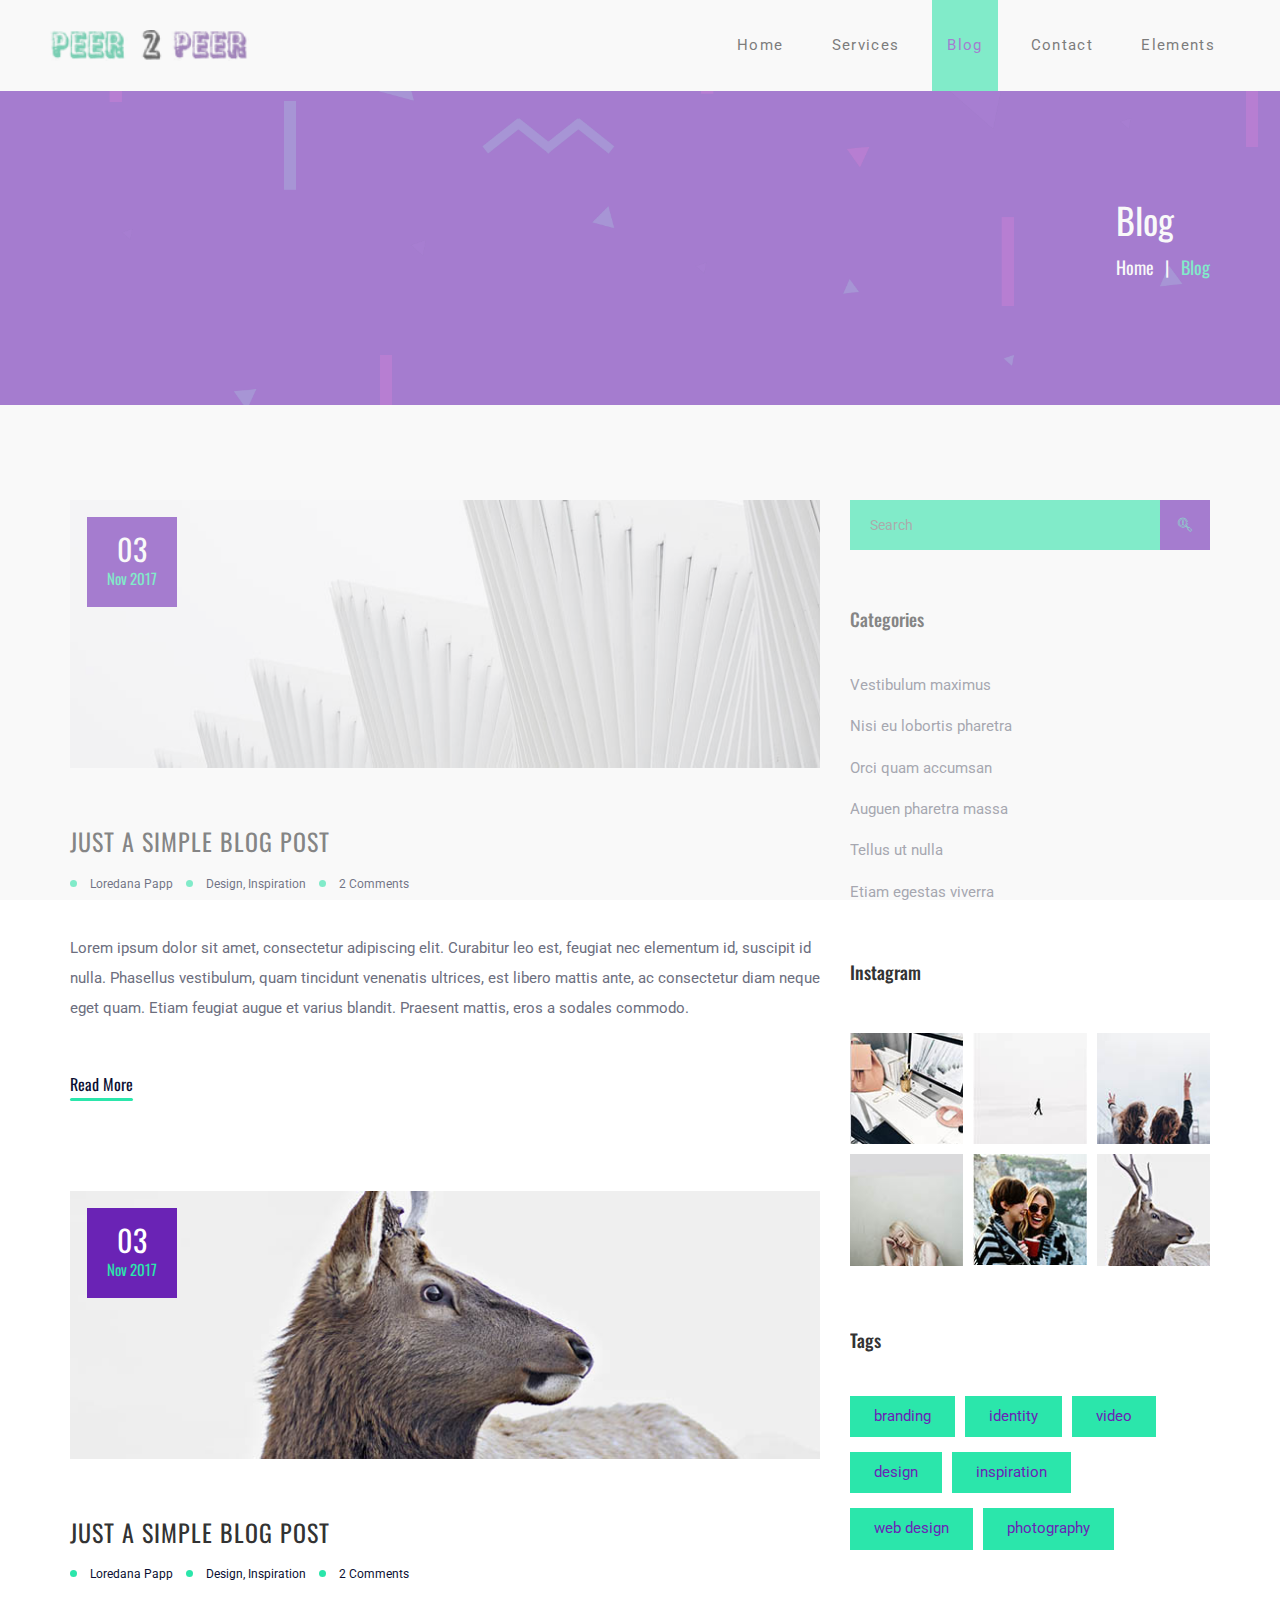
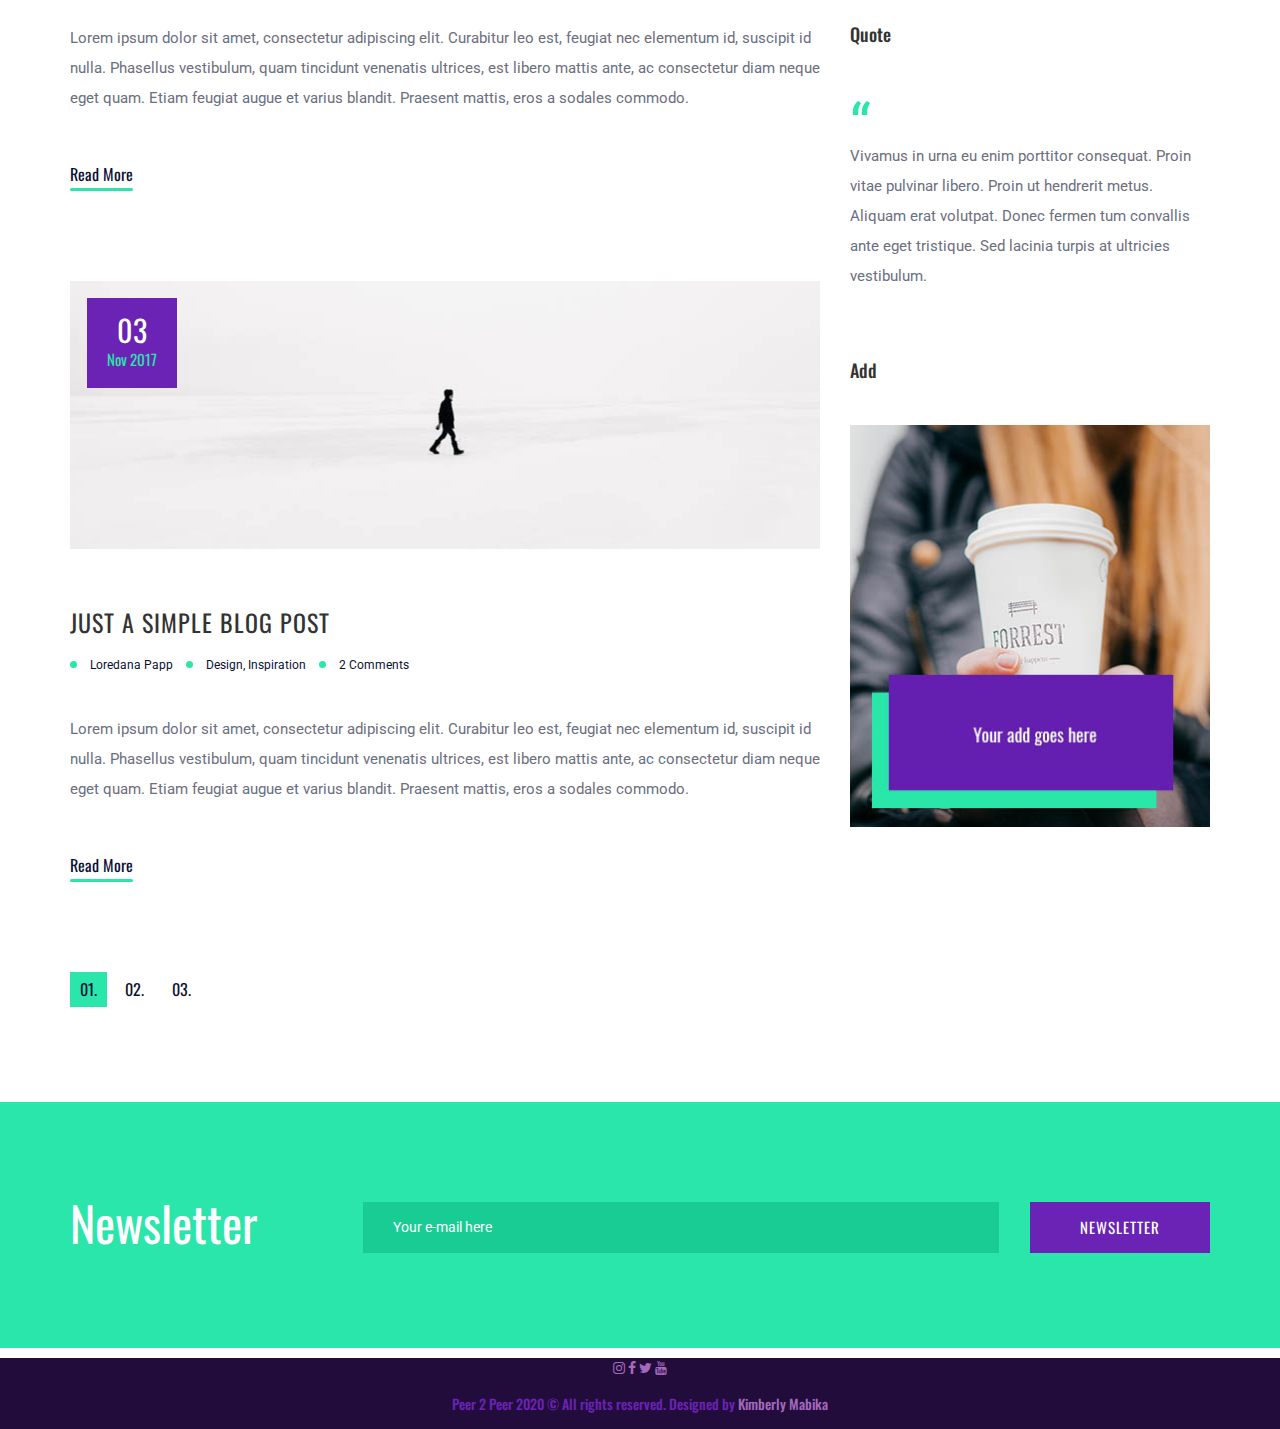
<file: blog.html>
<!DOCTYPE html>
<html lang="en">
<head>
	<title>Peer2Peer Scheme</title>
	<meta charset="UTF-8">
	<meta name="description" content="Peer2Peer Scheme">
	<meta name="keywords" content="lab, onepage, creative, html">
	<meta name="viewport" content="width=device-width, initial-scale=1.0">
	<!-- Favicon -->
	<link href="img/favicon.ico" rel="shortcut icon"/>

	<!-- Google Fonts -->
	<link href="https://fonts.googleapis.com/css?family=Oswald:300,400,500,700|Roboto:300,400,700" rel="stylesheet">

	<!-- Stylesheets -->
	<link rel="stylesheet" href="css/bootstrap.min.css"/>
	<link rel="stylesheet" href="css/font-awesome.min.css"/>
	<link rel="stylesheet" href="css/flaticon.css"/>
	<link rel="stylesheet" href="css/owl.carousel.css"/>
	<link rel="stylesheet" href="css/style.css"/>


	<!--[if lt IE 9]>
	  <script src="https://oss.maxcdn.com/html5shiv/3.7.2/html5shiv.min.js"></script>
	  <script src="https://oss.maxcdn.com/respond/1.4.2/respond.min.js"></script>
	<![endif]-->

</head>
<body>
	<!-- Page Preloder -->
	<div id="preloder">
		<div class="loader">
			<img src="img/logo.png" alt="index.html">
			<h2>Loading.....</h2>
		</div>
	</div>


	<!-- Header section -->
	<header class="header-section">
		<div class="logo">
			  <a class="nav-brand" href="https://peer2peerscheme.netlify.com/"><img src="img/logo.png" alt="logo" width="203" height="31"></a><a class="nav-brand" href="index.html"></a>
		</div>

		<!-- Navigation -->
		<div class="responsive"><i class="fa fa-bars"></i></div>
		<nav>
			<ul class="menu-list">
				<li><a href="index.html">Home</a></li>
				<li><a href="services.html">Services</a></li>
				<li class="active"><a href="blog.html">Blog</a></li>
				<li><a href="contact.html">Contact</a></li>
				<li><a href="elements.html">Elements</a></li>
			</ul>
		</nav>
	</header>
	<!-- Header section end -->


	<!-- Page header -->
	<div class="page-top-section">
		<div class="overlay"></div>
		<div class="container text-right">
			<div class="page-info">
				<h2>Blog</h2>
				<div class="page-links">
					<a href="#">Home</a>
					<span>Blog</span>
				</div>
			</div>
		</div>
	</div>
	<!-- Page header end-->


	<!-- page section -->
	<div class="page-section spad">
		<div class="container">
			<div class="row">
				<div class="col-md-8 col-sm-7 blog-posts">
					<!-- Post item -->
					<div class="post-item">
						<div class="post-thumbnail">
							<img src="img/blog/blog-2.jpg" alt="">
							<div class="post-date">
								<h2>03</h2>
								<h3>Nov 2017</h3>
							</div>
						</div>
						<div class="post-content">
							<h2 class="post-title">Just a simple blog post</h2>
							<div class="post-meta">
								<a href="">Loredana Papp</a>
								<a href="">Design, Inspiration</a>
								<a href="">2 Comments</a>
							</div>
							<p>Lorem ipsum dolor sit amet, consectetur adipiscing elit. Curabitur leo est, feugiat nec elementum id, suscipit id nulla. Phasellus vestibulum, quam tincidunt venenatis ultrices, est libero mattis ante, ac consectetur diam neque eget quam. Etiam feugiat augue et varius blandit. Praesent mattis, eros a sodales commodo.</p>
							<a href="blog-post.html" class="read-more">Read More</a>
						</div>
					</div>
					<!-- Post item -->
					<div class="post-item">
						<div class="post-thumbnail">
							<img src="img/blog/blog-1.jpg" alt="">
							<div class="post-date">
								<h2>03</h2>
								<h3>Nov 2017</h3>
							</div>
						</div>
						<div class="post-content">
							<h2 class="post-title">Just a simple blog post</h2>
							<div class="post-meta">
								<a href="">Loredana Papp</a>
								<a href="">Design, Inspiration</a>
								<a href="">2 Comments</a>
							</div>
							<p>Lorem ipsum dolor sit amet, consectetur adipiscing elit. Curabitur leo est, feugiat nec elementum id, suscipit id nulla. Phasellus vestibulum, quam tincidunt venenatis ultrices, est libero mattis ante, ac consectetur diam neque eget quam. Etiam feugiat augue et varius blandit. Praesent mattis, eros a sodales commodo.</p>
							<a href="blog-post.html" class="read-more">Read More</a>
						</div>
					</div>
					<!-- Post item -->
					<div class="post-item">
						<div class="post-thumbnail">
							<img src="img/blog/blog-3.jpg" alt="">
							<div class="post-date">
								<h2>03</h2>
								<h3>Nov 2017</h3>
							</div>
						</div>
						<div class="post-content">
							<h2 class="post-title">Just a simple blog post</h2>
							<div class="post-meta">
								<a href="">Loredana Papp</a>
								<a href="">Design, Inspiration</a>
								<a href="">2 Comments</a>
							</div>
							<p>Lorem ipsum dolor sit amet, consectetur adipiscing elit. Curabitur leo est, feugiat nec elementum id, suscipit id nulla. Phasellus vestibulum, quam tincidunt venenatis ultrices, est libero mattis ante, ac consectetur diam neque eget quam. Etiam feugiat augue et varius blandit. Praesent mattis, eros a sodales commodo.</p>
							<a href="blog-post.html" class="read-more">Read More</a>
						</div>
					</div>
					<!-- Pagination -->
					<div class="page-pagination">
						<a class="active" href="">01.</a>
						<a href="">02.</a>
						<a href="">03.</a>
					</div>
				</div>
				<!-- Sidebar area -->
				<div class="col-md-4 col-sm-5 sidebar">
					<!-- Single widget -->
					<div class="widget-item">
						<form action="#" class="search-form">
							<input type="text" placeholder="Search">
							<button class="search-btn"><i class="flaticon-026-search"></i></button>
						</form>
					</div>
					<!-- Single widget -->
					<div class="widget-item">
						<h2 class="widget-title">Categories</h2>
						<ul>
							<li><a href="#">Vestibulum maximus</a></li>
							<li><a href="#">Nisi eu lobortis pharetra</a></li>
							<li><a href="#">Orci quam accumsan </a></li>
							<li><a href="#">Auguen pharetra massa</a></li>
							<li><a href="#">Tellus ut nulla</a></li>
							<li><a href="#">Etiam egestas viverra </a></li>
						</ul>
					</div>
					<!-- Single widget -->
					<div class="widget-item">
						<h2 class="widget-title">Instagram</h2>
						<ul class="instagram">
							<li><img src="img/instagram/1.jpg" alt=""></li>
							<li><img src="img/instagram/2.jpg" alt=""></li>
							<li><img src="img/instagram/3.jpg" alt=""></li>
							<li><img src="img/instagram/4.jpg" alt=""></li>
							<li><img src="img/instagram/5.jpg" alt=""></li>
							<li><img src="img/instagram/6.jpg" alt=""></li>
						</ul>
					</div>
					<!-- Single widget -->
					<div class="widget-item">
						<h2 class="widget-title">Tags</h2>
						<ul class="tag">
							<li><a href="">branding</a></li>
							<li><a href="">identity</a></li>
							<li><a href="">video</a></li>
							<li><a href="">design</a></li>
							<li><a href="">inspiration</a></li>
							<li><a href="">web design</a></li>
							<li><a href="">photography</a></li>
						</ul>
					</div>
					<!-- Single widget -->
					<div class="widget-item">
						<h2 class="widget-title">Quote</h2>
						<div class="quote">
							<span class="quotation">‘​‌‘​‌</span>
							<p>Vivamus in urna eu enim porttitor consequat. Proin vitae pulvinar libero. Proin ut hendrerit metus. Aliquam erat volutpat. Donec fermen tum convallis ante eget tristique. Sed lacinia turpis at ultricies vestibulum.</p>
						</div>
					</div>
					<!-- Single widget -->
					<div class="widget-item">
						<h2 class="widget-title">Add</h2>
						<div class="add">
							<a href=""><img src="img/add.jpg" alt=""></a>
						</div>
					</div>
				</div>
			</div>
		</div>
	</div>
	<!-- page section end-->


	<!-- newsletter section -->
	<div class="newsletter-section spad">
		<div class="container">
			<div class="row">
				<div class="col-md-3">
					<h2>Newsletter</h2>
				</div>
				<div class="col-md-9">
					<!-- newsletter form -->
					<form class="nl-form">
						<input type="text" placeholder="Your e-mail here">
						<button class="site-btn btn-2">Newsletter</button>
					</form>
				</div>
			</div>
		</div>
	</div>
	<!-- newsletter section end-->


	<!-- Footer section -->
	<footer class="footer-section">
		<p> </p>
		</div>
	</div>
	</div>
		<div class="top-social-info-area">
		<a href="https://www.instagram.com/companion_magazine"><i class="fa fa-instagram" aria-hidden="true"></i></a>
		<a href="https://www.facebook.com/companionmagazine"><i class="fa fa-facebook" aria-hidden="true"></i></a>
		<a href="https://www.twitter.com/companionmagldn"><i class="fa fa-twitter" aria-hidden="true"></i></a>
		<a href="https://www.youtube.com/channel/UCWa9j3hvfPUYPgtz7qUqrhQ"><i class="fa fa-youtube" aria-hidden="true"></i></a>
</div>
</div>
</div>
		<h2>Peer 2 Peer 2020 © All rights reserved. Designed by <a href="https://peer2peerscheme.com" target="_blank">Kimberly Mabika</a></h2>

	</footer>
	<!-- Footer section end -->




	<!--====== Javascripts & Jquery ======-->
	<script src="js/jquery-2.1.4.min.js"></script>
	<script src="js/bootstrap.min.js"></script>
	<script src="js/magnific-popup.min.js"></script>
	<script src="js/owl.carousel.min.js"></script>
	<script src="js/circle-progress.min.js"></script>
	<script src="js/main.js"></script>
</body>
</html>
</file>
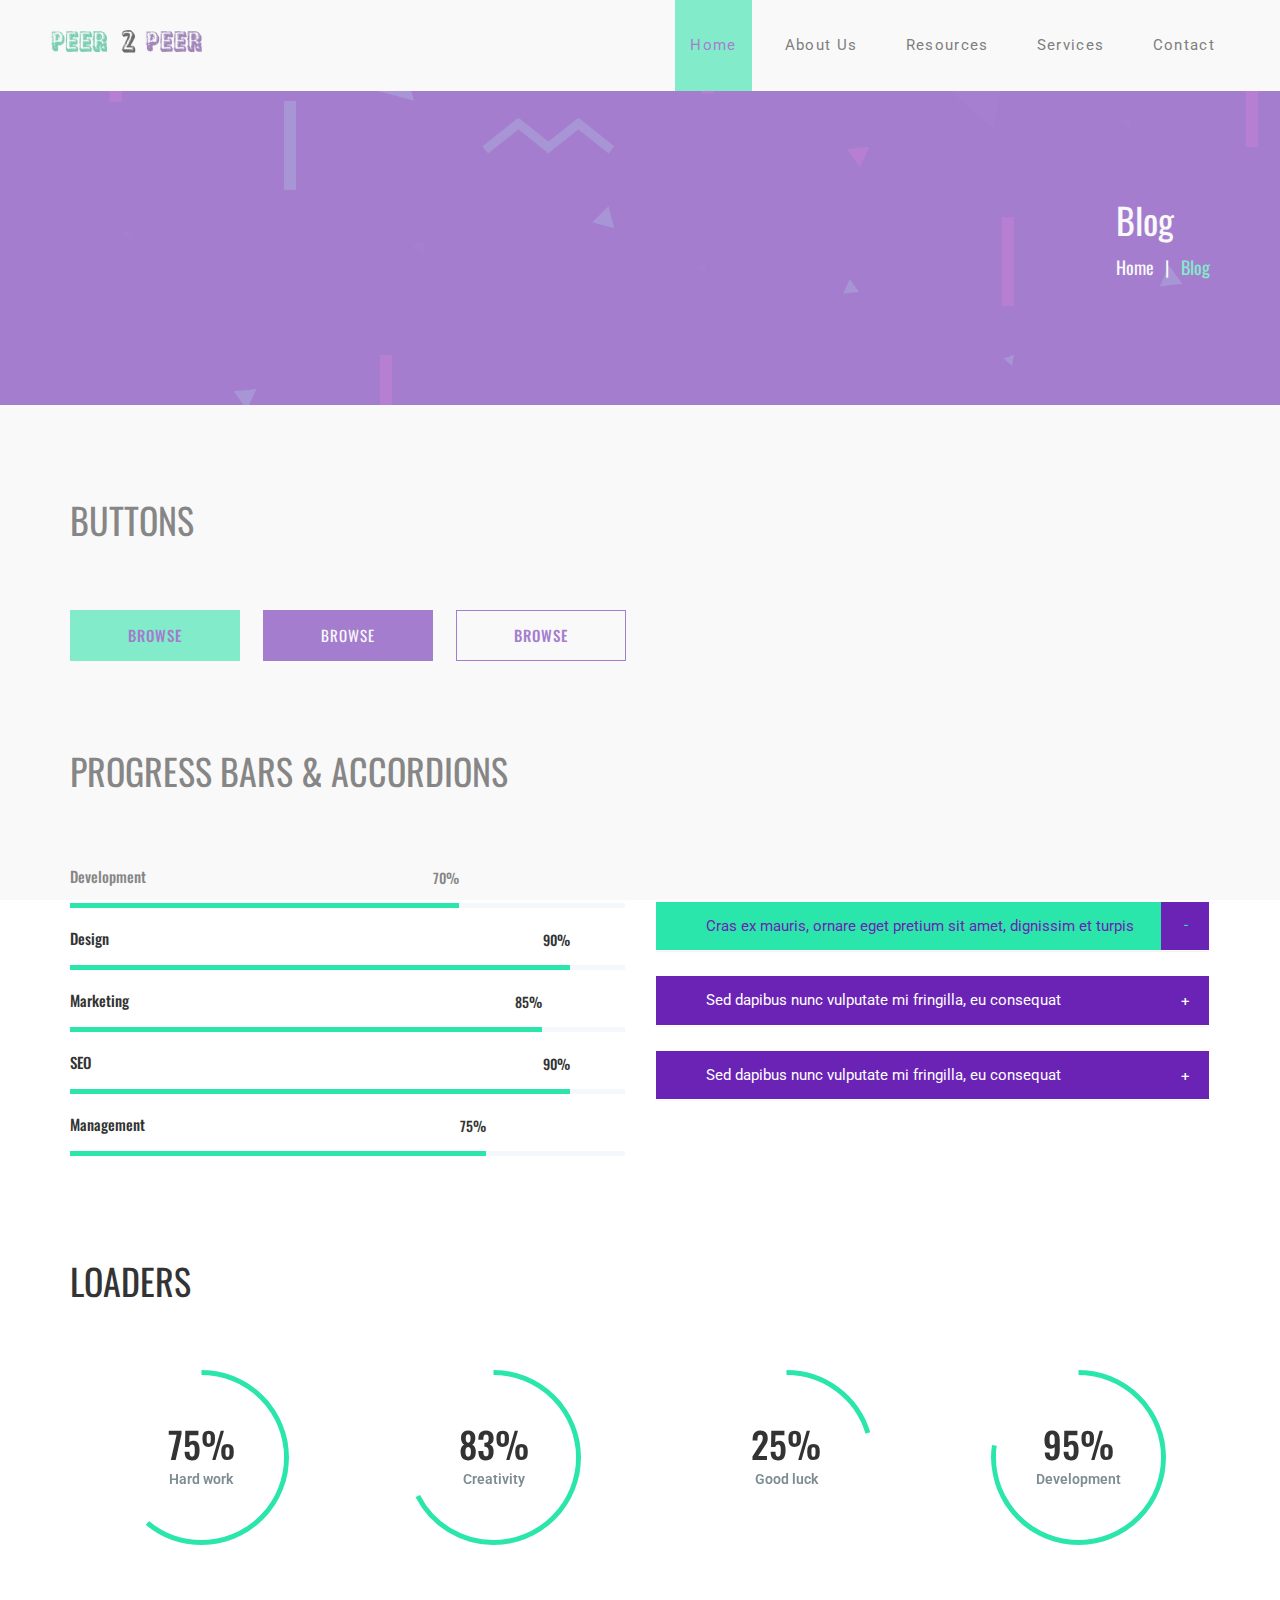
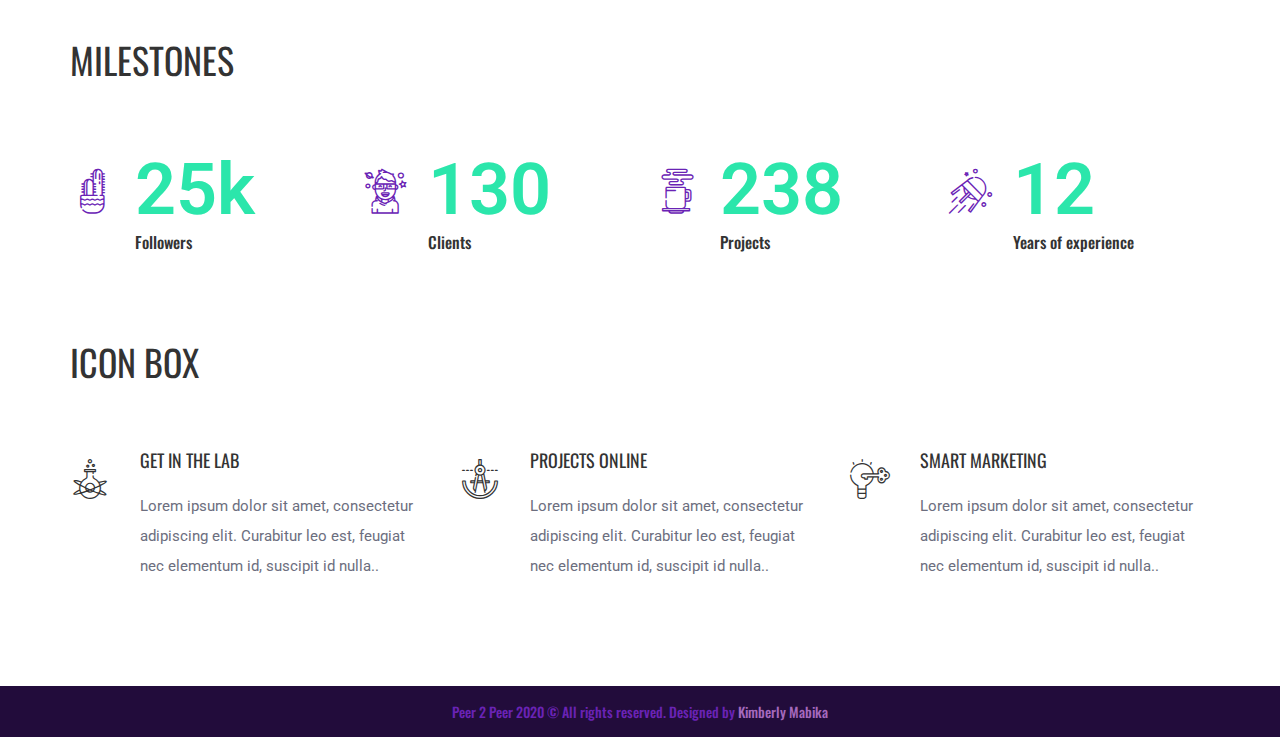
<file: contact.html>
<!DOCTYPE html>
<html lang="en">
<head>
	<title>Peer2Peer Scheme</title>
	<meta charset="UTF-8">
	<meta name="description" content="Peer2Peer Scheme">
	<meta name="keywords" content="lab, onepage, creative, html">
	<meta name="viewport" content="width=device-width, initial-scale=1.0">
	<!-- Favicon -->
	<link href="img/favicon.ico" rel="shortcut icon"/>

	<!-- Google Fonts -->
	<link href="https://fonts.googleapis.com/css?family=Oswald:300,400,500,700|Roboto:300,400,600" rel="stylesheet">

	<!-- Stylesheets -->
	<link rel="stylesheet" href="css/bootstrap.min.css"/>
	<link rel="stylesheet" href="css/font-awesome.min.css"/>
	<link rel="stylesheet" href="css/flaticon.css"/>
	<link rel="stylesheet" href="css/owl.carousel.css"/>
	<link rel="stylesheet" href="css/style.css"/>


	<!--[if lt IE 9]>
	  <script src="https://oss.maxcdn.com/html5shiv/3.7.2/html5shiv.min.js"></script>
	  <script src="https://oss.maxcdn.com/respond/1.4.2/respond.min.js"></script>
	<![endif]-->

</head>
<body>
	<!-- Page Preloder -->
	<div id="preloder">
		<div class="loader">
			<img src="img/iconp2p.png" alt="peer2peerscheme.org">
			<h2>Loading.....</h2>
		</div>
	</div>


	<!-- Header section -->
	<header class="header-section">
		<div class="logo">
			<img src="img/logo.png" alt=""><!-- Logo -->
		</div>
		<!-- Navigation -->
		<div class="responsive"><i class="fa fa-bars"></i></div>
		<nav>
			<ul class="menu-list">
				<li class="active"><a href="index.html">Home</a></li>
				<li><a href="services.html">About Us</a></li>
				<li><a href="resources.html">Resources</a></li>
				<li><a href="elements.html">Services</a></li>
				<li><a href="contact.html">Contact</a></li>
			</ul>
		</nav>
	</header>
	<!-- Header section end -->


	<!-- Page header -->
	<div class="page-top-section">
		<div class="overlay"></div>
		<div class="container text-right">
			<div class="page-info">
				<h2>Blog</h2>
				<div class="page-links">
					<a href="#">Home</a>
					<span>Blog</span>
				</div>
			</div>
		</div>
	</div>
	<!-- Page header end-->


	<!-- page section -->
	<div class="page-section spad">
		<div class="container">
			<div class="row">
				<div class="col-md-12">
					<!-- Single element -->
					<div class="element">
						<h4>Buttons</h4>
						<div class="buttons">
							<button class="site-btn mr20">Browse</button>
							<button class="site-btn btn-2 mr20">Browse</button>
							<button class="site-btn btn-3">Browse</button>
						</div>
					</div>
					<!-- Single element -->
					<div class="element">
						<h4>Progress bars & Accordions</h4>
						<div class="row">
							<!-- Progress bars -->
							<div class="col-md-6">
								<div class="single-progress-item">
									<p>Development</p>
									<div class="progress-bar-style" data-progress="70"></div>
								</div>
								<div class="single-progress-item">
									<p>Design</p>
									<div class="progress-bar-style" data-progress="90"></div>
								</div>
								<div class="single-progress-item">
									<p>Marketing</p>
									<div class="progress-bar-style" data-progress="85"></div>
								</div>
								<div class="single-progress-item">
									<p>SEO</p>
									<div class="progress-bar-style" data-progress="90"></div>
								</div>
								<div class="single-progress-item">
									<p>Management</p>
									<div class="progress-bar-style" data-progress="75"></div>
								</div>
							</div>
							<!-- Accordions -->
							<div class="col-md-6">
								<div class="site-accordions">
									<div class="panel-group" id="accordion">
										<!-- Single Accordions -->
										<div class="panel active">
											<div class="panel-heading">
												<h4 class="panel-title">Cras ex mauris, ornare eget pretium sit amet, dignissim et turpis</h4>
												<a data-toggle="collapse" data-parent="#accordion" href="#accordion1"></a>
											</div>
											<div id="accordion1" class="panel-collapse collapse">
												<div class="panel-body">
													<p>Lorem ipsum dolor sit amet, consectetur adipisicing elit. Eum sed aut aliquid voluptatibus perferendis. Perferendis esse saepe natus cupiditate, eligendi expedita nulla laudantium omnis nobis delectus iusto quasi illo! Odit cupiditate.</p>
												</div>
											</div>
										</div>
										<!-- Single Accordions -->
										<div class="panel">
											<div class="panel-heading">
												<h4 class="panel-title">Sed dapibus nunc vulputate mi fringilla, eu consequat</h4>
												<a data-toggle="collapse" data-parent="#accordion" href="#accordion2"></a>
											</div>
											<div id="accordion2" class="panel-collapse collapse">
												<div class="panel-body">
												<p>Lorem ipsum dolor sit amet, consectetur adipisicing elit. Eum sed aut aliquid voluptatibus perferendis. Perferendis esse saepe natus cupiditate, eligendi expedita nulla laudantium omnis nobis.</p>
												</div>
											</div>
										</div>
										<!-- Single Accordions -->
										<div class="panel">
											<div class="panel-heading">
												<h4 class="panel-title">Sed dapibus nunc vulputate mi fringilla, eu consequat</h4>
												<a data-toggle="collapse" data-parent="#accordion" href="#accordion3"></a>
											</div>
											<div id="accordion3" class="panel-collapse collapse">
												<div class="panel-body">
												<p>Lorem ipsum dolor sit amet, consectetur adipisicing elit. Eum sed aut aliquid voluptatibus perferendis. Perferendis esse saepe natus cupiditate.</p>
												</div>
											</div>
										</div>
									</div>
								</div>
							</div>
						</div>
					</div>
					<!-- Single element -->
					<div class="element">
						<h4>Loaders</h4>
						<!-- Progress Circle -->
						<div class="row">
							<!-- Single -->
							<div class="col-md-3 col-sm-6">
								<div class="circle-progress">
									<div id="progress1"></div>
									<div class="progress-info">
										<h2>75%</h2>
										<p>Hard work</p>
									</div>
								</div>
							</div>
							<!-- Single -->
							<div class="col-md-3 col-sm-6 col-sm-6">
								<div class="circle-progress">
									<div id="progress2"></div>
									<div class="progress-info">
										<h2>83%</h2>
										<p>Creativity</p>
									</div>
								</div>
							</div>
							<!-- Single -->
							<div class="col-md-3 col-sm-6 col-sm-6">
								<div class="circle-progress">
									<div id="progress3"></div>
									<div class="progress-info">
										<h2>25%</h2>
										<p>Good luck</p>
									</div>
								</div>
							</div>
							<!-- Single -->
							<div class="col-md-3 col-sm-6 col-sm-6">
								<div class="circle-progress">
									<div id="progress4"></div>
									<div class="progress-info">
										<h2>95%</h2>
										<p>Development</p>
									</div>
								</div>
							</div>
						</div>
					</div>
					<!-- Single element -->
					<div class="element">
						<h4>Milestones</h4>
						<div class="row facts">
							<!-- Single -->
							<div class="col-md-3 col-sm-6">
								<div class="fact">
									<div class="icon">
										<i class="flaticon-034-cactus"></i>
									</div>
									<div class="fact-text">
										<h2>25k</h2>
										<h3>Followers</h3>
									</div>
								</div>
							</div>
							<!-- Single -->
							<div class="col-md-3 col-sm-6">
								<div class="fact">
									<div class="icon">
										<i class="flaticon-025-imagination"></i>
									</div>
									<div class="fact-text">
										<h2>130</h2>
										<h3>Clients</h3>
									</div>
								</div>
							</div>
							<!-- Single -->
							<div class="col-md-3 col-sm-6">
								<div class="fact">
									<div class="icon">
										<i class="flaticon-019-coffee-cup"></i>
									</div>
									<div class="fact-text">
										<h2>238</h2>
										<h3>Projects</h3>
									</div>
								</div>
							</div>
							<!-- Single -->
							<div class="col-md-3 col-sm-6">
								<div class="fact">
									<div class="icon">
										<i class="flaticon-050-satellite"></i>
									</div>
									<div class="fact-text">
										<h2>12</h2>
										<h3>Years of experience</h3>
									</div>
								</div>
							</div>
						</div>
					</div>
					<!-- Single element -->
					<div class="element mb0">
						<h4>Icon Box</h4>
						<div class="row">
							<!-- Single -->
							<div class="col-md-4 col-sm-6">
								<div class="icon-box">
									<div class="icon">
										<i class="flaticon-023-flask"></i>
									</div>
									<div class="icon-box-text">
										<h2>Get in the lab</h2>
										<p>Lorem ipsum dolor sit amet, consectetur adipiscing elit. Curabitur leo est, feugiat nec elementum id, suscipit id nulla..</p>
									</div>
								</div>
							</div>
							<!-- Single -->
							<div class="col-md-4 col-sm-6">
								<div class="icon-box">
									<div class="icon">
										<i class="flaticon-011-compass"></i>
									</div>
									<div class="icon-box-text">
										<h2>Projects online</h2>
										<p>Lorem ipsum dolor sit amet, consectetur adipiscing elit. Curabitur leo est, feugiat nec elementum id, suscipit id nulla..</p>
									</div>
								</div>
							</div>
							<!-- Single -->
							<div class="col-md-4 col-sm-6">
								<div class="icon-box">
									<div class="icon">
										<i class="flaticon-037-idea"></i>
									</div>
									<div class="icon-box-text">
										<h2>SMART MARKETING</h2>
										<p>Lorem ipsum dolor sit amet, consectetur adipiscing elit. Curabitur leo est, feugiat nec elementum id, suscipit id nulla..</p>
									</div>
								</div>
							</div>
						</div>
					</div>
				</div>
			</div>
		</div>
	</div>
	<!-- page section end-->


	<!-- Footer section -->
	<footer class="footer-section">
		<h2>Peer 2 Peer 2020 © All rights reserved. Designed by <a href="https://peer2peerscheme.com" target="_blank">Kimberly Mabika</a></h2>
	</footer>
	<!-- Footer section end -->



	<!--====== Javascripts & Jquery ======-->
	<script src="js/jquery-2.1.4.min.js"></script>
	<script src="js/bootstrap.min.js"></script>
	<script src="js/magnific-popup.min.js"></script>
	<script src="js/owl.carousel.min.js"></script>
	<script src="js/circle-progress.min.js"></script>
	<script src="js/main.js"></script>
</body>
</html>
</file>
<file: css/flaticon.css>
/*
  	Flaticon icon font: Flaticon
  	Creation date: 23/10/2017 13:59
  	*/

@font-face {
  font-family: "Flaticon";
  src: url("../fonts/Flaticon.eot");
  src: url("../fonts/Flaticon.eot?#iefix") format("embedded-opentype"),
       url("../fonts/Flaticon.woff") format("woff"),
       url("../fonts/Flaticon.ttf") format("truetype"),
       url("../fonts/Flaticon.svg#Flaticon") format("svg");
  font-weight: normal;
  font-style: normal;
}

@media screen and (-webkit-min-device-pixel-ratio:0) {
  @font-face {
    font-family: "Flaticon";
    src: url("../fonts/Flaticon.svg#Flaticon") format("svg");
  }
}

[class^="flaticon-"]:before, [class*=" flaticon-"]:before,
[class^="flaticon-"]:after, [class*=" flaticon-"]:after {   
  font-family: Flaticon;
  font-style: normal;
}

.flaticon-001-picture:before { content: "\f100"; }
.flaticon-002-caliper:before { content: "\f101"; }
.flaticon-003-energy-drink:before { content: "\f102"; }
.flaticon-004-build:before { content: "\f103"; }
.flaticon-005-thinking-1:before { content: "\f104"; }
.flaticon-006-prism:before { content: "\f105"; }
.flaticon-007-paint:before { content: "\f106"; }
.flaticon-008-team:before { content: "\f107"; }
.flaticon-009-idea-3:before { content: "\f108"; }
.flaticon-010-diamond:before { content: "\f109"; }
.flaticon-011-compass:before { content: "\f10a"; }
.flaticon-012-cube:before { content: "\f10b"; }
.flaticon-013-puzzle:before { content: "\f10c"; }
.flaticon-014-magic-wand:before { content: "\f10d"; }
.flaticon-015-book:before { content: "\f10e"; }
.flaticon-016-vision:before { content: "\f10f"; }
.flaticon-017-notebook:before { content: "\f110"; }
.flaticon-018-laptop-1:before { content: "\f111"; }
.flaticon-019-coffee-cup:before { content: "\f112"; }
.flaticon-020-creativity:before { content: "\f113"; }
.flaticon-021-thinking:before { content: "\f114"; }
.flaticon-022-branding:before { content: "\f115"; }
.flaticon-023-flask:before { content: "\f116"; }
.flaticon-024-idea-2:before { content: "\f117"; }
.flaticon-025-imagination:before { content: "\f118"; }
.flaticon-026-search:before { content: "\f119"; }
.flaticon-027-monitor:before { content: "\f11a"; }
.flaticon-028-idea-1:before { content: "\f11b"; }
.flaticon-029-sketchbook:before { content: "\f11c"; }
.flaticon-030-computer:before { content: "\f11d"; }
.flaticon-031-scheme:before { content: "\f11e"; }
.flaticon-032-explorer:before { content: "\f11f"; }
.flaticon-033-museum:before { content: "\f120"; }
.flaticon-034-cactus:before { content: "\f121"; }
.flaticon-035-smartphone:before { content: "\f122"; }
.flaticon-036-brainstorming:before { content: "\f123"; }
.flaticon-037-idea:before { content: "\f124"; }
.flaticon-038-graphic-tool-1:before { content: "\f125"; }
.flaticon-039-vector:before { content: "\f126"; }
.flaticon-040-rgb:before { content: "\f127"; }
.flaticon-041-graphic-tool:before { content: "\f128"; }
.flaticon-042-typography:before { content: "\f129"; }
.flaticon-043-sketch:before { content: "\f12a"; }
.flaticon-044-paint-bucket:before { content: "\f12b"; }
.flaticon-045-video-player:before { content: "\f12c"; }
.flaticon-046-laptop:before { content: "\f12d"; }
.flaticon-047-artificial-intelligence:before { content: "\f12e"; }
.flaticon-048-abstract:before { content: "\f12f"; }
.flaticon-049-projector:before { content: "\f130"; }
.flaticon-050-satellite:before { content: "\f131"; }
</file>
<file: css/style.css>
/* =================================
------------------------------------
	Labs - Design Studio
	Version: 1.0
 ------------------------------------ 
 ====================================*/


/*----------------------------------------*/
/*  1.  Theme default CSS
/*----------------------------------------*/
html,
body {
	height: 100%;
	font-family: "Roboto", sans-serif;
}

img {
	max-width: 100%;
}

h1,
h2,
h3,
h4,
h5,
h6 {
	font-family: "Oswald", sans-serif;
	padding: 0;
	margin: 0;
}

h2 {
	font-size: 36px;
}

p {
	font-size: 15px;
	color: #6c6e7e;
	line-height: 30px;
	font-family: "Roboto", sans-serif;
}

a:hover,
a:focus {
	text-decoration: none;
	outline: none;
	color: #0b1033;
}

li,
ul {
	margin: 0;
	padding: 0;
}

/*------------------------
	Helper css
--------------------------*/
.fix {
	overflow: hidden;
}

.pt100 {
	padding-top: 100px;
}

.pb100 {
	padding-bottom: 100px;
}

.mt100 {
	margin-top: 100px;
}

.mb100 {
	margin-bottom: 100px;
}

.mt60 {
	margin-top: 70px;
}

.mr20 {
	margin-right: 20px;
}

.mb0 {
	margin-bottom: 0 !important;
}

.col-push {
	left: 50%;
}

.col-pull {
	right: 50%;
}

.nopad {
	padding-left: 0;
	padding-right: 0;
}

.spad {
	padding-top: 95px;
	padding-bottom: 95px;
}

.section-title {
	text-align: center;
	margin-bottom: 90px;
	padding-top: 50px;
	position: relative;
}

.section-title h2 {
	text-transform: uppercase;
	color: #fff;
	font-weight: 400;
}

.section-title h2 span {
	background: #2be6ab;
	padding: 0 3px 5px;
	display: inline-block;
	color: #0b1033;
}

.section-title:after {
	content: "";
	position: absolute;
	left: 50%;
	top: 0;
	width: 5px;
	height: 30px;
	margin-left: -2.5px;
	background: #2be6ab;
}

.section-title.left {
	text-align: left;
}

.section-title.left:after {
	left: 0;
	margin-left: 0;
}

.section-title.dark h2 {
	color: #0b1033;
}

/*------------------------
	Common elements
--------------------------*/

.site-btn {
	font-family: "Oswald", sans-serif;
	font-size: 15px;
	color: #641fb1;
	display: inline-block;
	text-transform: uppercase;
	background: #2be6ab;
	padding: 15px 50px;
	font-weight: 500;
	letter-spacing: 1px;
	min-width: 170px;
	text-align: center;
	border: none;
}

.site-btn.btn-2 {
	background: #6a23b5;
	color: #fff;
	font-weight: 400;
}

.site-btn.btn-3 {
	background: transparent;
	color: #6a23b5;
	border: 1px solid #6a23b5;
	padding: 14px 50px;
}

.site-btn:hover,
.site-btn:focus {
	text-decoration: none;
	outline: none;
}

/*------------------
	Preloder
--------------------*/
#preloder {
	position: fixed;
	width: 100%;
	height: 100%;
	top: 0;
	left: 0;
	z-index: 999999;
	background: #f1f1f1;
	display: table;
}

.loader {
	text-align: center;
	display: table-cell;
	vertical-align: middle;
}

.loader img {
	animation: loader 0.8s linear infinite;
	-webkit-animation: loader 0.8s linear infinite;
}

.loader h2 {
	font-size: 14px;
	margin-top: 10px;
}

@keyframes loader {
	0% {
		opacity: 1;
	}
	50% {
		opacity: 0.3;
	}
	100% {
		opacity: 1;
	}
}

@-webkit-keyframes loader {
	0% {
		opacity: 1;
	}
	50% {
		opacity: 0.3;
	}
	100% {
		opacity: 1;
	}
}


/*------------------------
	Header css
--------------------------*/
.responsive {
	display: none;
}

.header-section {
	position: absolute;
	top: 0;
	left: 0;
	width: 100%;
	z-index: 999;
	padding: 0 50px;
	background: white;
	-webkit-transition: all 0.4s ease 0s;
	-o-transition: all 0.4s ease 0s;
	transition: all 0.4s ease 0s;
}

.header-section .logo {
	display: inline-block;
	float: left;
	padding-top: 30px;
}

.header-section .logo img {
	width: auto;
	-webkit-transition: all 0.4s ease 0s;
	-o-transition: all 0.4s ease 0s;
	transition: all 0.4s ease 0s;
}

.header-section .menu-list {
	list-style: none;
	float: right;
}

.header-section .menu-list li {
	display: inline;
}

.header-section .menu-list li a {
	display: inline-block;
	padding: 35px 15px;
	margin-right: 15px;
	color: #222;
	position: relative;
	font-family: "Roboto", sans-serif;
	font-size: 15px;
	letter-spacing: 0.09em;
	-webkit-transition: all 0.4s ease 0s;
	-o-transition: all 0.4s ease 0s;
	transition: all 0.4s ease 0s;
}

.header-section .menu-list li a:hover,
.header-section .menu-list li a.active {
	color: #6a23b5;
}

.header-section .menu-list li:last-child a {
	margin-right: 0;
}

.header-section .menu-list li.active a {
	background: #2be6ab;
	color: #6a23b5;
}

.header-section .menu-list .current a:after {
	width: 10px;
	margin-left: -5px;
}

/*------------------------
	Hero section
--------------------------*/
.hero-section {
	height: 100%;
	position: relative;
}

.hero-content {
	position: absolute;
	width: calc(100% - 210px);
	height: 100%;
	margin-left: 105px;
	display: table;
	text-align: center;
	z-index: 5;
}

.hero-content .hero-center {
	display: table-cell;
	vertical-align: middle;
}

.hero-content p {
	font-size: 24px;
	color: #0b1033;
	margin-bottom: 0;
	margin-top: 35px;
}

.owl-carousel .owl-nav {
	position: absolute;
	top: 50%;
	width: 100%;
}

.owl-carousel .owl-nav .owl-prev,
.owl-carousel .owl-nav .owl-next {
	display: inline-block;
	height: 50px;
	width: 100px;
	background: #6a23b5;
	color: #fff;
	text-align: center;
	padding-top: 10px;
	font-size: 20px;
	cursor: pointer;
}

.owl-carousel .owl-nav .owl-prev:hover,
.owl-carousel .owl-nav .owl-next:hover {
	background: #2be6ab;
}

.owl-carousel .owl-nav .owl-next {
	float: right;
}

.owl-carousel #bar {
	width: 0%;
	max-width: 100%;
	height: 4px;
	background: #2be6ab;
}

.owl-carousel #progressBar {
	width: 100%;
	position: absolute;
	bottom: 0;
	z-index: 1;
}


/*------------------------
	About section
--------------------------*/
.about-section,
.team-section {
	background: #6a23b5;
	position: relative;
	z-index: 2;
}

.overlay {
	position: absolute;
	width: 100%;
	height: 100%;
	left: 0;
	top: 0;
	z-index: 3;
	background-image: url("../img/overlay.png");
	background-repeat: no-repeat;
	background-size: cover;
}

/*Card Section*/
.card-section {
	position: relative;
	padding-bottom: 100px;
	z-index: 5;
}

.lab-card {
	position: relative;
	margin-top: -50px;
	padding: 50px 25px;
	text-align: center;
	background: #f5faf8;
	-webkit-box-shadow: 0 0 8px rgba(74, 74, 74, 0.1);
	        box-shadow: 0 0 8px rgba(74, 74, 74, 0.1);
	-webkit-transition: all 0.4s ease 0s;
	-o-transition: all 0.4s ease 0s;
	transition: all 0.4s ease 0s;
}

.lab-card .icon {
	margin-bottom: 30px;
	font-size: 70px;
	-webkit-transition: all 0.4s ease 0s;
	-o-transition: all 0.4s ease 0s;
	transition: all 0.4s ease 0s;
}

.lab-card h2 {
	text-transform: uppercase;
	font-size: 18px;
	color: #2b1640;
	margin-bottom: 30px;
	-webkit-transition: all 0.4s ease 0s;
	-o-transition: all 0.4s ease 0s;
	transition: all 0.4s ease 0s;
}

.lab-card p {
	color: #6c6e7e;
	line-height: 30px;
	-webkit-transition: all 0.4s ease 0s;
	-o-transition: all 0.4s ease 0s;
	transition: all 0.4s ease 0s;
}

.lab-card:hover {
	background: #2be6ab;
}

.lab-card:hover h2,
.lab-card:hover p,
.lab-card:hover .icon {
	color: #fff;
}

/* About contant */
.about-contant {
	position: relative;
	z-index: 5;
}

.about-contant p {
	color: #fff;
}

.intro-video {
	-webkit-transform: translateY(50%);
	    -ms-transform: translateY(50%);
	        transform: translateY(50%);
	margin-top: -90px;
}

.intro-video img {
	-webkit-box-shadow: 0 0 50px rgba(0, 0, 0, 0.35);
	        box-shadow: 0 0 50px rgba(0, 0, 0, 0.35);
}

.intro-video a {
	position: absolute;
	width: 60px;
	height: 60px;
	left: 50%;
	top: 50%;
	margin-left: -30px;
	margin-top: -30px;
	color: #6a23b5;
	background: #2be6ab;
	border-radius: 50%;
	text-align: center;
	padding-top: 20px;
	padding-left: 5px;
}


/*------------------------
  Testimonial section
--------------------------*/
.testimonial-section {
	padding-top: 320px;
	background: #220c3b;
	position: relative;
}

.test-overlay {
	position: absolute;
	background-image: url("../img/test-man.png");
	background-repeat: no-repeat;
	background-position: bottom right;
	background-size: contain;
	bottom: 0;
	height: 78%;
	left: 50px;
}

.testimonial span {
	display: block;
	font-family: "Roboto", sans-serif;
	font-size: 48px;
	color: #6a23b5;
}

.testimonial p {
	font-style: italic;
	color: #fff;
	font-weight: 400;
	line-height: 36px;
}

.testimonial .avatar {
	width: 60px;
	height: 60px;
	border-radius: 50%;
	overflow: hidden;
	float: left;
	margin-right: 20px;
}

.testimonial .client-info {
	margin-top: 40px;
}

.testimonial .client-name {
	float: left;
	padding-top: 20px;
}

.testimonial .client-name h2 {
	font-size: 18px;
	color: #fff;
	font-weight: 400;
}

.testimonial .client-name p {
	font-style: normal;
	font-size: 12px;
	color: #969696;
}

/* Testimonial carousel */
#testimonial-slide {
	position: relative;
}

#testimonial-slide .owl-dots {
	position: absolute;
	width: 8px;
	top: 100px;
}

#testimonial-slide .owl-dots .owl-dot {
	width: 8px;
	height: 8px;
	background: #fff;
	border-radius: 15px;
	display: block;
	margin-bottom: 15px;
	position: relative;
	-webkit-transition: all 0.4s;
	-o-transition: all 0.4s;
	transition: all 0.4s;
}

#testimonial-slide .owl-dots .owl-dot:after {
	position: absolute;
	content: "";
	width: 28px;
	height: 28px;
	border: 2px solid #6a23b5;
	border-radius: 40px;
	left: -10px;
	top: -10px;
	-webkit-transition: all 0.4s;
	-o-transition: all 0.4s;
	transition: all 0.4s;
	-webkit-transform: scale(0);
	    -ms-transform: scale(0);
	        transform: scale(0);
}

#testimonial-slide .owl-dots .owl-dot.active {
	background: #6a23b5;
	margin-bottom: 25px;
	margin-top: 25px;
}

#testimonial-slide .owl-dots .owl-dot.active:after {
	-webkit-transform: scale(1);
	    -ms-transform: scale(1);
	        transform: scale(1);
}

#testimonial-slide .owl-dots .owl-dot:first-child.active {
	margin-top: 15px;
}


/*----------------------------------
	header and icon box element
------------------------------------*/
.service {
	margin-bottom: 90px;
}

.service,
.icon-box {
	display: -webkit-inline-box;
	display: -ms-inline-flexbox;
	display: inline-flex;
}

.service .icon,
.icon-box .icon {
	font-size: 40px;
	margin-right: 30px;
}

.service .service-text h2,
.service .icon-box-text h2,
.icon-box .service-text h2,
.icon-box .icon-box-text h2 {
	font-size: 18px;
	text-transform: uppercase;
	margin-bottom: 20px;
	font-weight: 400;
}

.service .service-text p,
.service .icon-box-text p,
.icon-box .service-text p,
.icon-box .icon-box-text p {
	font-size: 15px;
}

.service.light h2,
.service.light p,
.service.light .icon,
.icon-box.light h2,
.icon-box.light p,
.icon-box.light .icon {
	color: #fff;
}

.service.left,
.icon-box.left {
	text-align: right;
}

.service.left .icon,
.icon-box.left .icon {
	margin-left: 30px;
	margin-right: 0;
}


/*------------------------
	Team section
--------------------------*/
.team-section .container {
	position: relative;
	z-index: 5;
}

.member {
	text-align: center;
}

.member img {
	margin-bottom: 60px;
}

.member h2 {
	font-size: 24px;
	font-weight: 400;
	margin-bottom: 20px;
	color: #fff;
}

.member h3 {
	font-size: 14px;
	color: #2be6ab;
	font-weight: 400;
	text-transform: uppercase;
}


/*------------------------
	Promotion section
--------------------------*/
.promotion-section {
	background: #2be6ab;
	padding: 115px 0;
}

.promotion-section h2 {
	font-weight: 400;
	color: #fff;
	font-size: 48px;
	margin-bottom: 18px;
}

.promotion-section p {
	color: #fff;
	font-size: 24px;
	margin-bottom: 0;
	font-weight: 300;
}

.promotion-section .promo-btn-area {
	text-align: right;
	padding-top: 15px;
}


/*------------------------
	Contact section
--------------------------*/
.contact-section {
	position: relative;
}

.contact-section:after {
	position: absolute;
	content: "";
	width: 50%;
	height: 100%;
	right: -15px;
	top: 0;
	background: #6a23b5;
	z-index: -1;
}

.form-class input[type="text"] {
	width: 100%;
	margin-bottom: 26px;
	border: none;
	background: #f6edfb;
	padding: 17px 20px;
}

.form-class input[type="text"]:focus,
.form-class input[type="text"]:hover {
	outline: none;
}

.form-class textarea {
	width: 100%;
	margin-bottom: 40px;
	border: none;
	background: #f6edfb;
	padding: 15px 20px;
	height: 260px;
}

.form-class textarea:focus,
.form-class textarea:hover {
	outline: none;
}

.form-class ::-webkit-input-placeholder {
	font-style: italic;
}

.form-class :-ms-input-placeholder {
	font-style: italic;
}

.form-class ::-ms-input-placeholder {
	font-style: italic;
}

.form-class ::placeholder {
	font-style: italic;
}

.form-class :-ms-input-placeholder {
	font-style: italic;
}

.form-class ::-ms-input-placeholder {
	font-style: italic;
}

/* Contact Info*/
.contact-info .section-title {
	margin-bottom: 40px;
}

.contact-info p {
	color: #fff;
}

.contact-info h3 {
	font-weight: 400;
	color: #2be6ab;
	margin-bottom: 20px;
}

.contact-info .con-item {
	font-size: 14px;
}


/*------------------------
	Footer section
--------------------------*/
.footer-section {
	background: #220c3b;
	text-align: center;
}

.footer-section h2 {
	color: #6a23b5;
	font-size: 14px;
	padding: 18px 0;
}

/*=========================
	Other Pages
=========================*/

/*------------------------
	Page Top Section
--------------------------*/
.page-top-section {
	position: relative;
	height: 405px;
	background: #6a23b5;
}

.page-top-section .container {
	position: relative;
	z-index: 5;
}

.page-top-section .page-info {
	display: inline-block;
	padding-top: 200px;
}

.page-top-section .page-info h2 {
	color: #fff;
	font-weight: 400;
	margin-bottom: 15px;
	float: left;
}

.page-top-section .page-info .page-links a,
.page-top-section .page-info .page-links span {
	font-size: 18px;
	font-family: "Oswald", sans-serif;
	color: #fff;
	margin-right: 12px;
	padding-right: 12px;
	font-weight: 400;
	position: relative;
}

.page-top-section .page-info .page-links a:after,
.page-top-section .page-info .page-links span:after {
	position: absolute;
	content: "|";
	right: -3px;
}

.page-top-section .page-info .page-links span {
	margin-right: 0;
	padding-right: 0;
	color: #2be6ab;
}

.page-top-section .page-info .page-links span:after {
	display: none;
}


/*------------------------
	Features Section
--------------------------*/
.features .icon-box .icon {
	color: #2be6ab;
	margin-top: -10px;
}

.features .icon-box:last-child {
	margin-bottom: 0;
}

.features .icon-box {
	margin-bottom: 90px;
}


/*------------------------
	Services Card Section
--------------------------*/
.sv-card .card-img {
	position: relative;
	display: block;
	overflow: hidden;
	max-height: 260px;
}

.sv-card .card-img img {
	min-width: 100%;
}

.sv-card .card-img:after {
	position: absolute;
	content: "";
	width: 100%;
	height: 100%;
	left: 0;
	top: 0;
	z-index: 1;
	background: #2be6ab;
	opacity: 0;
	-webkit-transition: all 0.4s ease 0s;
	-o-transition: all 0.4s ease 0s;
	transition: all 0.4s ease 0s;
}

.sv-card:hover .card-img:after {
	opacity: 0.8;
}

.sv-card .card-text {
	padding: 70px 45px;
	padding-right: 15px;
	background: #f5f9f8;
}

.sv-card .card-text h2 {
	text-transform: uppercase;
	font-size: 18px;
	margin-bottom: 28px;
}

.sv-card .card-text p {
	font-size: 15px;
}


/*------------------------
	Newsletter Section
--------------------------*/
.newsletter-section {
	background: #2be6ab;
}

.newsletter-section h2 {
	font-size: 48px;
	color: #fff;
	font-weight: 400;
}

/* Newsletter form */
.nl-form {
	padding-top: 5px;
	text-align: right;
}

.nl-form input[type="text"] {
	border: none;
	padding: 15px 30px;
	height: 51px;
	float: left;
	margin-right: 30px;
	width: calc(100% - 211px);
	background: #19cc93;
	color: #fff;
}

.nl-form input[type="text"]:focus,
.nl-form input[type="text"]:hover {
	outline: none;
}

.nl-form ::-webkit-input-placeholder {
	color: #fff;
}

.nl-form :-ms-input-placeholder {
	color: #fff;
}

.nl-form ::-ms-input-placeholder {
	color: #fff;
}

.nl-form ::placeholder {
	color: #fff;
}

.nl-form :-ms-input-placeholder {
	color: #fff;
}

.nl-form ::-ms-input-placeholder {
	color: #fff;
}


/*------------------------
	Blog Page
--------------------------*/
.post-item {
	margin-bottom: 90px;
}

.post-thumbnail {
	position: relative;
	overflow: hidden;
	margin-bottom: 60px;
}

.post-thumbnail .post-date {
	position: absolute;
	width: 90px;
	height: 90px;
	background: #6a23b5;
	top: 17px;
	left: 17px;
	text-align: center;
	padding-top: 15px;
}

.post-thumbnail .post-date h2 {
	color: #fff;
	font-size: 30px;
	font-weight: 400;
	margin-bottom: 5px;
}

.post-thumbnail .post-date h3 {
	font-size: 15px;
	color: #2be6ab;
	font-weight: 400;
}

.post-title {
	font-size: 24px;
	font-weight: 400;
	letter-spacing: 1px;
	text-transform: uppercase;
	margin-bottom: 18px;
}

.post-meta {
	margin-bottom: 40px;
}

.post-meta a {
	color: #0b1033;
	font-size: 12px;
	padding-left: 20px;
	position: relative;
	margin-left: 10px;
}

.post-meta a:after {
	position: absolute;
	content: "";
	width: 7px;
	height: 7px;
	left: 0;
	top: 3px;
	background: #2be6ab;
	border-radius: 10px;
}

.post-meta a:first-child {
	margin-left: 0;
}

.read-more {
	font-family: "Oswald", sans-serif;
	font-size: 16px;
	color: #0b1033;
	position: relative;
	display: inline-block;
	clear: both;
	padding-bottom: 5px;
	margin-top: 40px;
}

.read-more:after {
	position: absolute;
	content: "";
	width: 100%;
	height: 3px;
	left: 0;
	bottom: 0;
	background: #2be6ab;
	border-radius: 10px;
}

.page-pagination a {
	display: inline-block;
	font-family: "Oswald", sans-serif;
	font-size: 16px;
	color: #0b1033;
	padding: 6px 10px;
	margin-right: 5px;
}

.page-pagination a.active {
	background: #2be6ab;
}

/* Sidebar */
.widget-item {
	margin-bottom: 60px;
	overflow: hidden;
}

.widget-item .widget-title {
	font-size: 18px;
	margin-bottom: 45px;
}

.widget-item ul {
	list-style: none;
}

.widget-item ul li a {
	color: #6c6e7e;
	display: block;
	margin-bottom: 20px;
	font-size: 15px;
}

.widget-item ul li a:hover {
	color: #2be6ab;
}

.widget-item ul li:last-child a {
	margin-bottom: 0;
}

.widget-item ul.instagram {
	margin-left: -5px;
	margin-right: -5px;
}

.widget-item ul.instagram li {
	width: 33.33%;
	float: left;
	padding: 5px;
}

.widget-item ul.instagram li img {
	min-width: 100%;
}

.widget-item ul.tag li {
	display: inline-block;
	background: #2be6ab;
	padding: 10px 24px;
	float: left;
	margin-right: 10px;
	margin-bottom: 15px;
}

.widget-item ul.tag li a {
	color: #6a23b5;
	margin-bottom: 0;
}

.widget-item .quote .quotation {
	display: block;
	color: #2be6ab;
	font-size: 60px;
	line-height: normal;
	margin-bottom: -20px;
}

.search-form {
	position: relative;
}

.search-form input[type="text"] {
	width: 100%;
	border: none;
	background: #2be6ab;
	padding: 15px 20px;
}

.search-form input[type="text"]:focus,
.search-form input[type="text"]:hover {
	outline: none;
}

.search-form .search-btn {
	position: absolute;
	width: 50px;
	height: 50px;
	display: block;
	right: 0;
	top: 0;
	border: 0;
	background: #6a23b5;
	color: #2be6ab;
}

.search-form .search-btn:focus,
.search-form .search-btn:hover {
	outline: none;
}


/*------------------------
	Single Post
--------------------------*/
.single-post .post-content {
	margin-bottom: 90px;
}

.single-post .post-content p {
	margin-bottom: 40px;
}

.single-post .author {
	display: -webkit-inline-box;
	display: -ms-inline-flexbox;
	display: inline-flex;
	margin-bottom: 100px;
}

.single-post .author .avatar {
	margin-right: 40px;
}

.single-post .author .avatar img {
	min-width: 117px;
}

.single-post .author .author-info h2 {
	font-size: 18px;
	margin-bottom: 20px;
}

.single-post .author .author-info h2 span {
	color: #8e8f9b;
}

/* Comments css*/
.comments h2,
.comment-from h2 {
	font-size: 18px;
	margin-bottom: 70px;
}

.comment-list {
	list-style: none;
	margin-bottom: 90px;
}

.comment-list li {
	margin-bottom: 60px;
}

.comment-list li .avatar {
	width: calc(100% - (100% - 80px));
	float: left;
	margin-right: 40px;
}

.comment-list li .commetn-text h3 {
	font-size: 15px;
	font-family: "Roboto", sans-serif;
	margin-bottom: 30px;
	font-weight: 600;
}

/* Contact page Map */
.map {
	height: 750px;
}


/*------------------------
	Elements
--------------------------*/
.element {
	margin-bottom: 90px;
}

.element h4 {
	font-size: 36px;
	text-transform: uppercase;
	font-weight: 400;
	margin-bottom: 70px;
}

/*===  Progress Bar Element ===*/
.single-progress-item {
	margin-bottom: 15px;
	position: relative;
}

.single-progress-item p {
	font-family: "Oswald", sans-serif;
	color: #333;
	margin-bottom: 12px;
	font-weight: 500;
}

.progress-bar-style {
	display: block;
	height: 5px;
	position: relative;
	width: 100%;
	background: #f4f8fc;
}

.bar-inner {
	position: absolute;
	height: 100%;
	left: 0;
	top: 0;
	background: #2be6ab;
}

.bar-inner span {
	position: absolute;
	right: 0;
	font-weight: bold;
	top: -35px;
	font-family: "Oswald", sans-serif;
	color: #333;
	font-weight: 500;
}

/*===  Accordions Element ===*/
.site-accordions {
	margin-top: 40px;
}

.site-accordions .panel {
	margin-bottom: 24px;
}

.site-accordions .panel-heading {
	background: #6a23b5;
	color: #fff;
	position: relative;
	padding: 16px 50px;
	border: none;
	border-radius: 0;
}

.site-accordions .panel-heading .panel-title {
	font-size: 15px;
	font-family: "Roboto", sans-serif;
	text-transform: none;
	margin: 0;
	-webkit-transition: all 0.4s ease 0s;
	-o-transition: all 0.4s ease 0s;
	transition: all 0.4s ease 0s;
}

.site-accordions .panel-heading a {
	position: absolute;
	display: block;
	height: 100%;
	width: 48px;
	right: 0;
	top: 0;
	-webkit-transition: all 0.4s ease 0s;
	-o-transition: all 0.4s ease 0s;
	transition: all 0.4s ease 0s;
}

.site-accordions .panel-heading a:after {
	position: absolute;
	content: "+";
	color: #fff;
	left: 20px;
	font-size: 15px;
	padding-top: 15px;
}

.site-accordions .panel.active .panel-heading {
	background: #2be6ab;
	color: #6a23b5;
}

.site-accordions .panel.active .panel-heading a {
	background: #6a23b5;
}

.site-accordions .panel.active .panel-heading a:after {
	content: "-";
	color: #2be6ab;
	left: 23px;
	padding-top: 13px;
}

/*===  Progress Circle Element ===*/
.circle-progress {
	text-align: center;
	position: relative;
}

.circle-progress canvas {
	-webkit-transform: rotate(90deg);
	    -ms-transform: rotate(90deg);
	        transform: rotate(90deg);
}

.circle-progress .progress-info {
	position: absolute;
	width: 100%;
	top: 30%;
}

.circle-progress .progress-info p {
	font-family: "Roboto", sans-serif;
	color: #7c8d93;
	font-size: 14px;
	font-weight: 600;
}

/*===  Facts Element ===*/
.facts .fact {
	display: -webkit-inline-box;
	display: -ms-inline-flexbox;
	display: inline-flex;
}

.facts .fact .icon {
	margin-right: 20px;
	color: #6a23b5;
	font-size: 45px;
	padding-top: 10px;
}

.facts .fact .fact-text h2 {
	font-family: "Roboto", sans-serif;
	font-size: 72px;
	color: #2be6ab;
	font-weight: 600;
	margin-bottom: 5px;
}

.facts .fact .fact-text h3 {
	font-size: 16px;
	font-weight: 500;
}



/* ===========================
	Responsive
==============================*/

/* Desktop :768px. */
@media only screen and (min-width: 1550px) {
	#testimonial-slide .owl-dots {
		right: -100px;
	}
	.test-overlay {
		width: 500px;
	}
}

@media only screen and (min-width: 1280px) and (max-width: 1549px) {
	#testimonial-slide .owl-dots {
		right: -40px;
	}
	.test-overlay {
		width: 400px;
	}
}

@media only screen and (min-width: 992px) and (max-width: 1279px) {
	#testimonial-slide .owl-dots {
		right: -25px;
	}
}

@media only screen and (max-width: 1254px) {
	#testimonial-slide .owl-dots {
		top: 95%;
		-webkit-transform: rotate(-90deg);
		    -ms-transform: rotate(-90deg);
		        transform: rotate(-90deg);
		-webkit-transform-origin: left center;
		    -ms-transform-origin: left center;
		        transform-origin: left center;
		left: 50%;
		margin-left: -4px;
	}
}


/* Tablet :768px. */
@media only screen and (min-width: 768px) and (max-width: 991px) {
	.test-overlay {
		display: none;
	}
	#testimonial-slide .owl-dots {
		top: 95%;
		-webkit-transform: rotate(-90deg);
		    -ms-transform: rotate(-90deg);
		        transform: rotate(-90deg);
		-webkit-transform-origin: left center;
		    -ms-transform-origin: left center;
		        transform-origin: left center;
		left: 50%;
		margin-left: -4px;
	}
	.card-section {
		padding-bottom: 0;
	}
	.lab-card {
		margin-bottom: 80px;
	}
	.promotion-section .promo-btn-area {
		text-align: left;
	}
	.contact-section::after {
		width: 100%;
		right: 0;
	}
	.contact-info {
		margin-bottom: 95px;
	}
	.col-push {
		left: 0;
	}
	.col-pull {
		right: 0;
	}
	.sv-card {
		margin-bottom: 30px;
	}
	.newsletter-section h2 {
		margin-bottom: 30px;
	}
	.circle-progress {
		margin-bottom: 40px;
	}
	.icon-box {
		margin-bottom: 30px;
	}
	.facts .fact {
		margin-bottom: 40px;
	}
}

/* Large Mobile :480px. */
@media only screen and (max-width: 767px) {
	.header-section .logo {
		padding-top: 20px;
		padding-bottom: 20px;
	}
	.header-section .menu-list {
		display: none;
		float: none;
		clear: both;
		border-top: 1px solid #ddd;
	}
	.header-section .menu-list li {
		display: inline;
	}
	.header-section .menu-list li a {
		display: block;
		padding: 10px;
		margin-right: 0;
	}
	.header-section .menu-list li a:after {
		left: 0%;
	}
	.header-section .menu-list li a:hover:after {
		width: 10px;
		margin-left: 10px;
	}
	.header-section .menu-list .current a:after {
		margin-left: 10px;
	}
	.responsive {
		display: block;
		color: #333;
		font-size: 34px;
		position: absolute;
		right: 30px;
		padding-top: 10px;
	}
	.owl-carousel .owl-nav .owl-prev,
	.owl-carousel .owl-nav .owl-next {
		width: 50px;
	}
	.hero-content img {
		max-width: 280px;
	}
	.test-overlay {
		display: none;
	}
	#testimonial-slide .owl-dots {
		top: 86%;
		-webkit-transform: rotate(-90deg);
		    -ms-transform: rotate(-90deg);
		        transform: rotate(-90deg);
		-webkit-transform-origin: left center;
		    -ms-transform-origin: left center;
		        transform-origin: left center;
		left: 50%;
		margin-left: -4px;
	}
	.card-section {
		padding-bottom: 0;
	}
	.lab-card {
		margin-bottom: 80px;
	}
	.testimonial-section {
		padding-top: 160px;
	}
	.member {
		margin-bottom: 60px;
	}
	.promotion-section .promo-btn-area {
		text-align: left;
	}
	.contact-section::after {
		width: 100%;
		right: 0;
	}
	.contact-info {
		margin-bottom: 95px;
	}
	.col-push {
		left: 0;
	}
	.col-pull {
		right: 0;
	}
	.devices {
		margin-top: 70px;
		margin-bottom: 70px;
	}
	.sv-card {
		margin-bottom: 30px;
	}
	.newsletter-section h2 {
		margin-bottom: 30px;
	}
	.nl-form {
		text-align: center;
	}
	.nl-form input[type="text"] {
		margin-bottom: 30px;
		width: 100%;
	}
	.circle-progress {
		margin-bottom: 40px;
	}
	.page-pagination,
	.blog-posts {
		margin-bottom: 90px;
	}
	.buttons button {
		margin-bottom: 20px;
	}
	.icon-box {
		margin-bottom: 30px;
	}
	.facts .fact {
		margin-bottom: 40px;
	}
}

/* small mobile :320px. */
@media only screen and (max-width: 479px) {
	.header-section {
		padding: 0 20px;
	}
	.hero-content {
		display: none;
	}
	.intro-video {
		margin-top: -30px;
	}
	.post-thumbnail .post-date {
		-webkit-transform: scale(0.7);
		    -ms-transform: scale(0.7);
		        transform: scale(0.7);
		-webkit-transform-origin: left top;
		    -ms-transform-origin: left top;
		        transform-origin: left top;
	}
	.single-post .author .avatar {
		margin-right: 20px;
	}
	.single-post .author .avatar img {
		min-width: 60px;
	}
	.buttons button {
		margin-bottom: 20px;
	}
}
</file>
